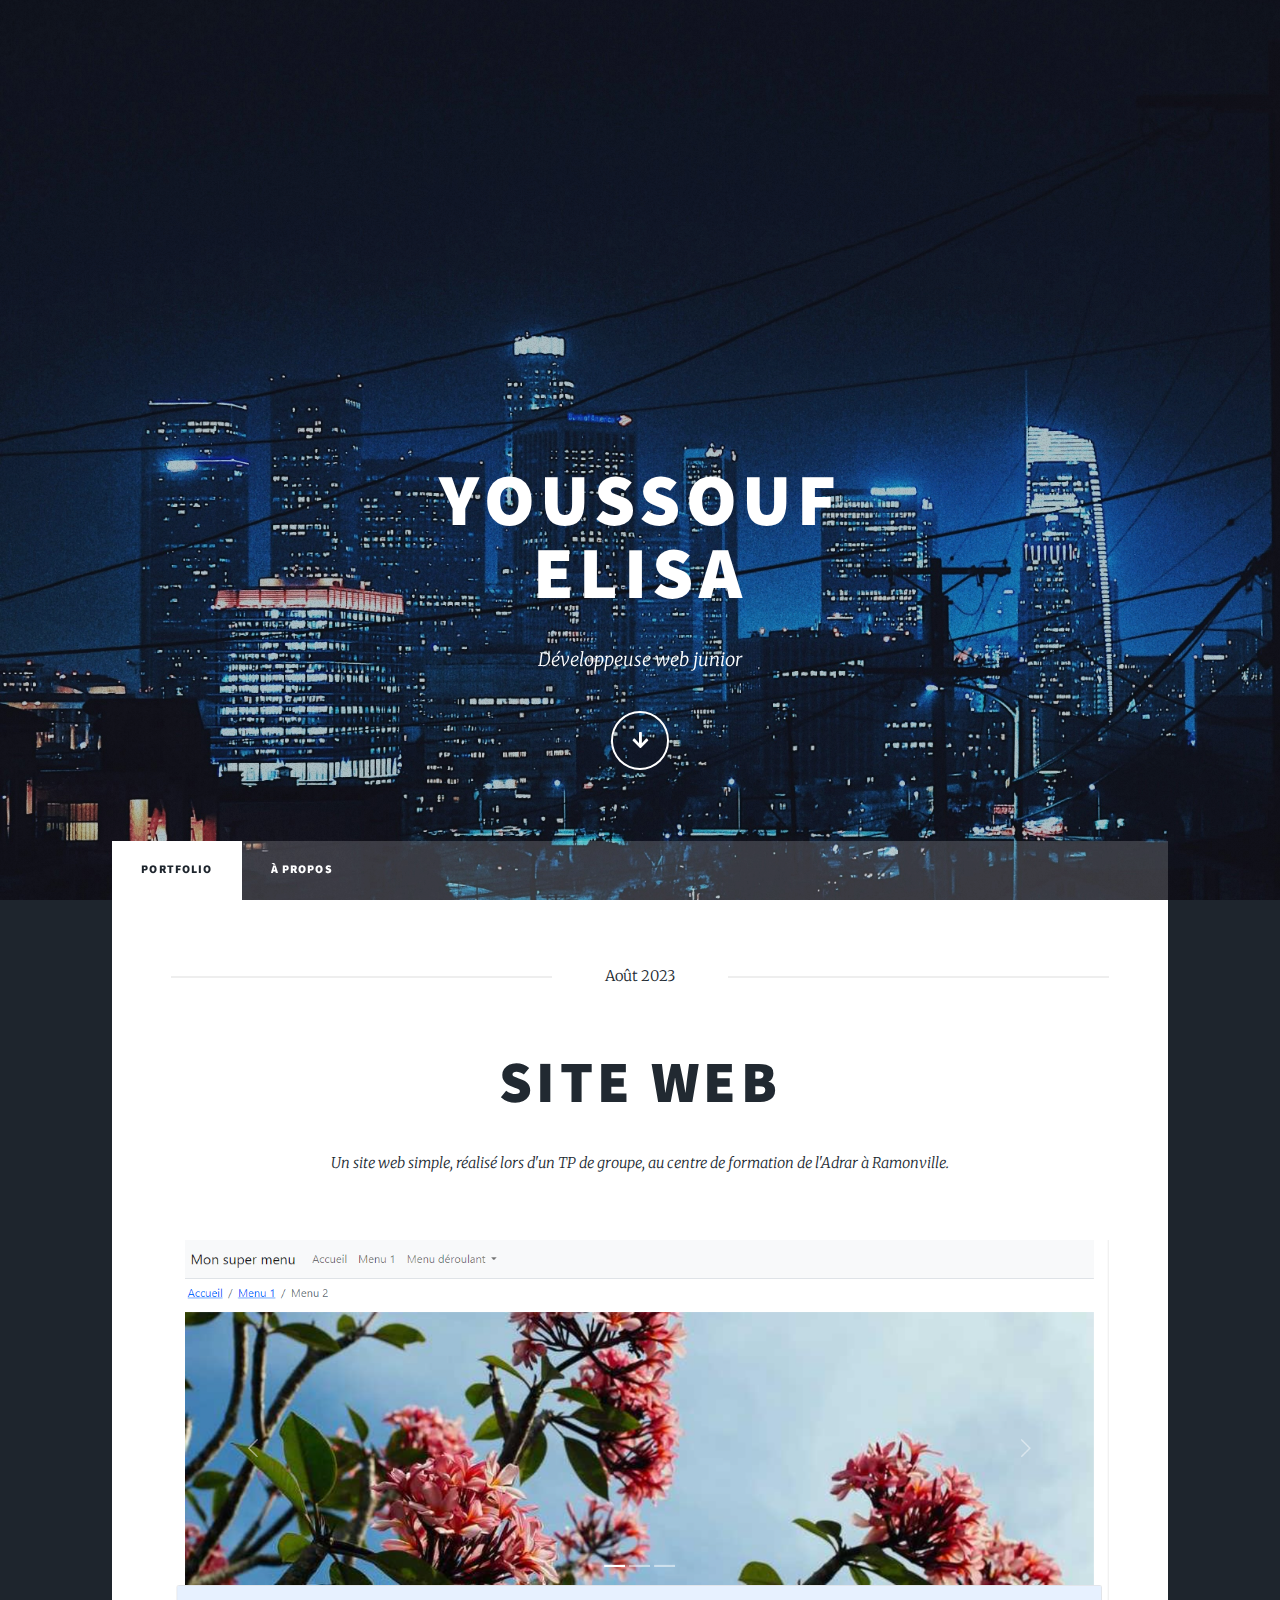
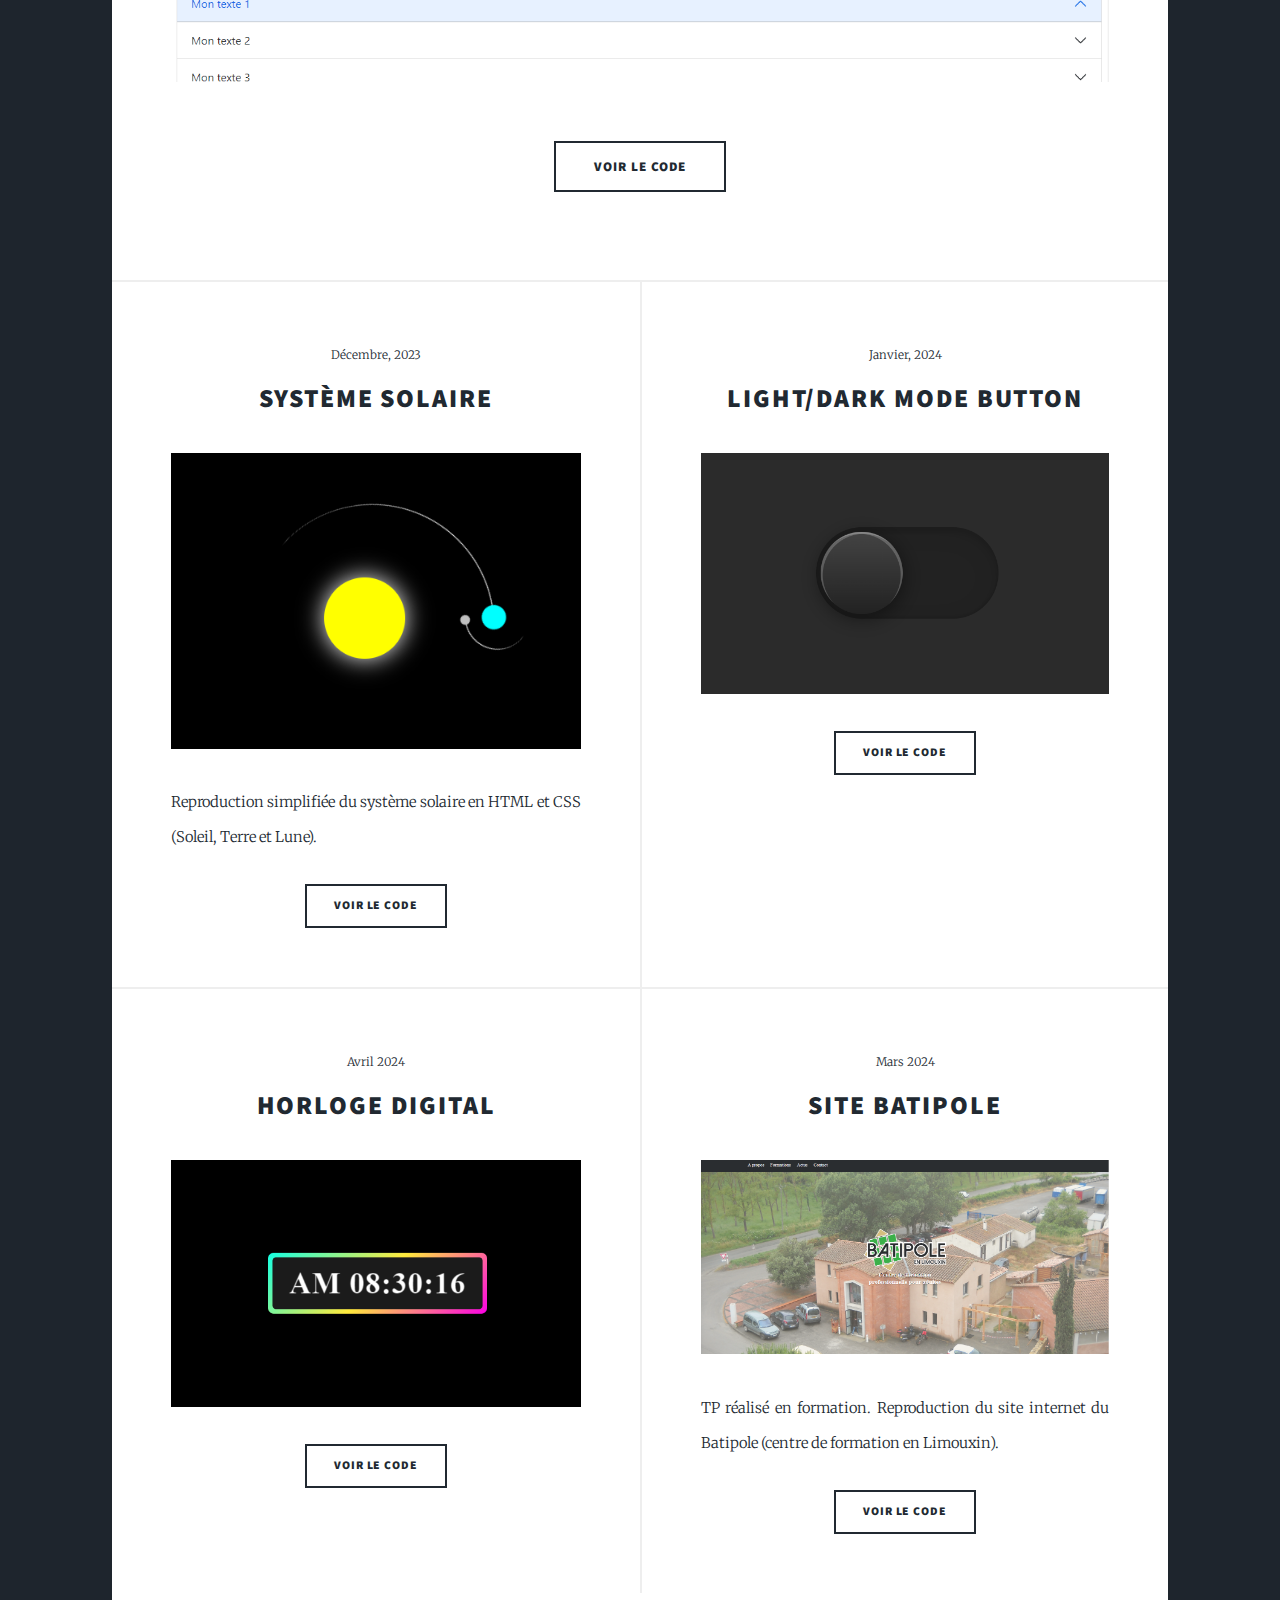
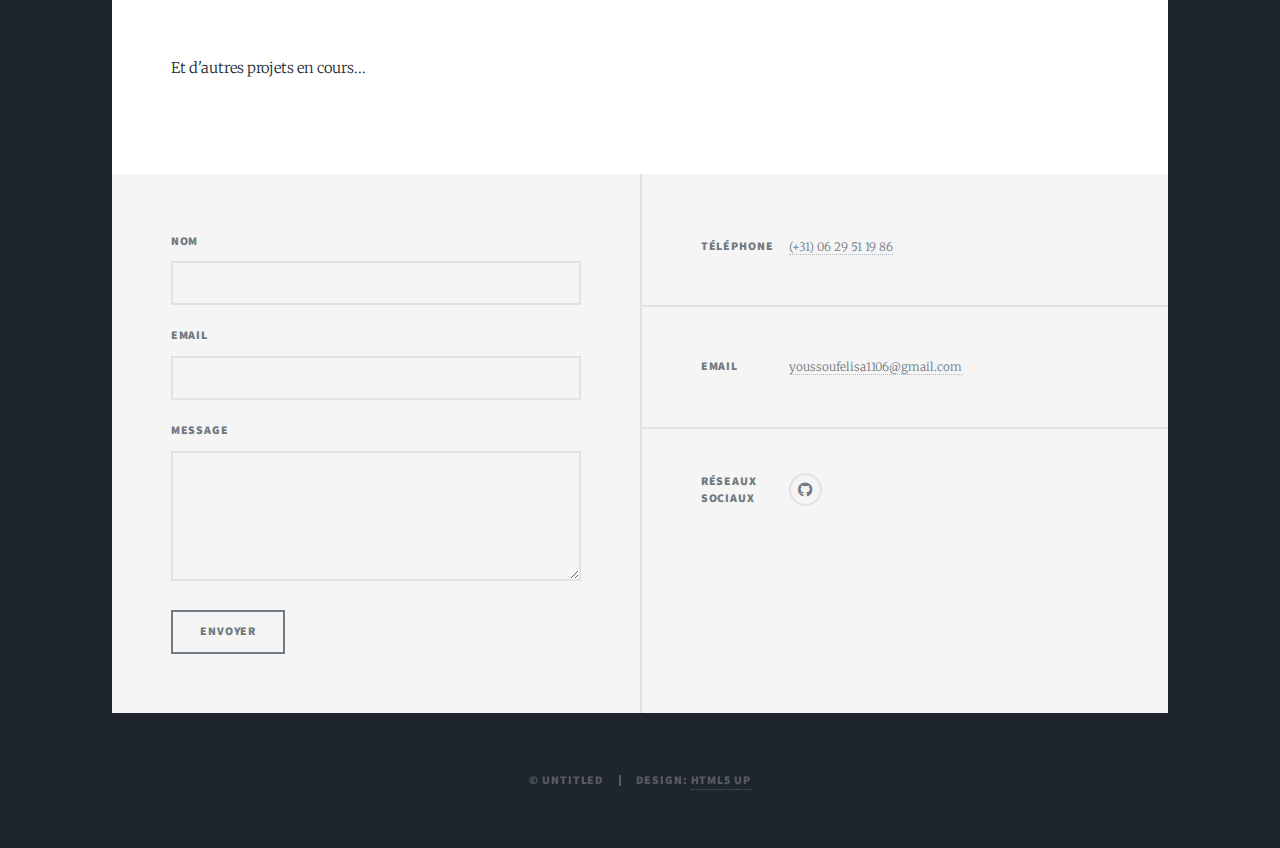
<file: Portfolio/index.html>
<!DOCTYPE HTML>
<!--
	Massively by HTML5 UP
	html5up.net | @ajlkn
	Free for personal and commercial use under the CCA 3.0 license (html5up.net/license)
-->
<html>
	<head>
		<title>Portfolio YE</title>
		<meta charset="utf-8" />
		<meta name="viewport" content="width=device-width, initial-scale=1, user-scalable=no" />
		<link rel="stylesheet" href="assets/css/main.css" />
		<noscript><link rel="stylesheet" href="assets/css/noscript.css" /></noscript>
	</head>
	<body class="is-preload">

		<!-- Wrapper -->
			<div id="wrapper" class="fade-in">

				<!-- Intro -->
					<div id="intro">
						<h1>Youssouf<br/>
						Elisa</h1>
						<p>Développeuse web junior</p>
						<ul class="actions">
							<li><a href="#header" class="button icon solid solo fa-arrow-down scrolly">Continue</a></li>
						</ul>
					</div>

					<header id="header">
					</header>

				<!-- Nav -->
					<nav id="nav">
						<ul class="links">
							<li class="active"><a href="index.html">Portfolio</a></li>
							<li><a href="apropos.html">À propos</a></li>
					</nav>

				<!-- Main -->
					<div id="main">
						<!-- Featured Post -->
							<article class="post featured">
								<header class="major">
									<span class="date">Août 2023</span>
									<h2>Site web</h2>
									<p>Un site web simple, réalisé lors d'un TP de groupe, au centre de formation de l'Adrar à Ramonville.</p>
								</header>
								<a href="project/PROJET-GROUPE/index.html" class="image main" target="_blank"><img src="images/img1.png" alt="" /></a>
								<ul class="actions special">
									<li><a href="https://github.com/YoussoufElisa/Projet-de-groupe-Adrar" class="button large" target="_blank">Voir le code</a></li>
								</ul>
							</article>

						<!-- Posts -->
							<section class="posts">
								<article>
									<header>
										<span class="date">Décembre, 2023</span>
										<h2>Système solaire</h2>
									</header>
									<a href="project/Solar system ( sun, earth and moon)/index.html" class="image fit" target="_blank"><img src="images/img2.png" alt="" /></a>
									<p>Reproduction simplifiée du système solaire en HTML et CSS (Soleil, Terre et Lune).</p>
									<ul class="actions special">
										<li><a href="https://github.com/YoussoufElisa/Solar-system---sun--earth-and-moon-/tree/main/Solar%20system%20(%20sun%2C%20earth%20and%20moon)" class="button" target="_blank">Voir le code</a></li>
									</ul>
								</article>
								<article>
									<header>
										<span class="date">Janvier, 2024</span>
										<h2>Light/dark mode button</h2>
									</header>
									<a href="project/LightDark Mode 1/dark mode switch bouton/index.html" class="image fit" target="_blank"><img src="images/img3.png" alt="" /></a>
									<ul class="actions special">
										<li><a href="https://github.com/YoussoufElisa/LightDark-Mode-1/tree/main/LightDark%20Mode%201/dark%20mode%20switch%20bouton" class="button" target="_blank">Voir le code</a></li>
									</ul>
								</article>
								<article>
									<header>
										<span class="date">Avril 2024</span>
										<h2>Horloge Digital</h2>
									</header>
									<a href="project/Horloge Digital/index.html" class="image fit" target="_blank"><img src="images/img4.png" alt="Image d'une horloge digital"></a>
									<ul class="actions special">
										<li><a href="https://github.com/YoussoufElisa/Horlogue-Digital" class="button" target="_blank">Voir le code</a></li>
									</ul>
								</article>
								<article>
									<header>
										<span class="date">Mars 2024</span>
										<h2>Site batipole</h2>
									</header>
									<a href="project/site_batipole/index.html" class="image fit" target="_blank"><img src="images/img5.png" alt="Image du site internet du batipole"></a>
									<p>TP réalisé en formation. Reproduction du site internet du Batipole (centre de formation en Limouxin).</p>
									<ul class="actions special">
										<li><a href="https://github.com/YoussoufElisa/integration_batipole" class="button" target="_blank">Voir le code</a></li>
									</ul>
								</article>
							<p>Et d'autres projets en cours...</p>
							</section>

					</div>

				<!-- Footer -->
					<footer id="footer">
						<section>
							<form method="post" action="assets/php/traitement.php">
								<div class="fields">
									<div class="field">
										<label for="name">Nom</label>
										<input type="text" name="name" id="name" />
									</div>
									<div class="field">
										<label for="email">Email</label>
										<input type="text" name="email" id="email" />
									</div>
									<div class="field">
										<label for="message">Message</label>
										<textarea name="message" id="message" rows="3"></textarea>
									</div>
								</div>
								<ul class="actions">
									<li><input type="submit" value="Envoyer" /></li>
								</ul>
							</form>
							
						</section>
						<section class="split contact">

							<section>
								<h3>Téléphone</h3>
								<p><a href="#">(+31) 06 29 51 19 86</a></p>
							</section>
							<section>
								<h3>Email</h3>
								<p><a href="mailto:youssoufelisa1106@gmail.com">youssoufelisa1106@gmail.com</a></p>
							</section>
							<section>
								<h3>Réseaux sociaux</h3>
								<ul class="icons alt">
									<!--<li><a href="#" class="icon brands alt fa-linkedin"><span class="label">Linkedin</span></a></li>-->
									<li><a href="https://github.com/YoussoufElisa" class="icon brands alt fa-github" target="_blank" ><span class="label">GitHub</span></a></li>
								</ul>
							</section>
						</section>
					</footer>

				<!-- Copyright -->
					<div id="copyright">
						<ul><li>&copy; Untitled</li><li>Design: <a href="https://html5up.net">HTML5 UP</a></li></ul>
					</div>

			</div>

		<!-- Scripts -->
			<script src="assets/js/jquery.min.js"></script>
			<script src="assets/js/jquery.scrollex.min.js"></script>
			<script src="assets/js/jquery.scrolly.min.js"></script>
			<script src="assets/js/browser.min.js"></script>
			<script src="assets/js/breakpoints.min.js"></script>
			<script src="assets/js/util.js"></script>
			<script src="assets/js/main.js"></script>

	</body>
</html>
</file>
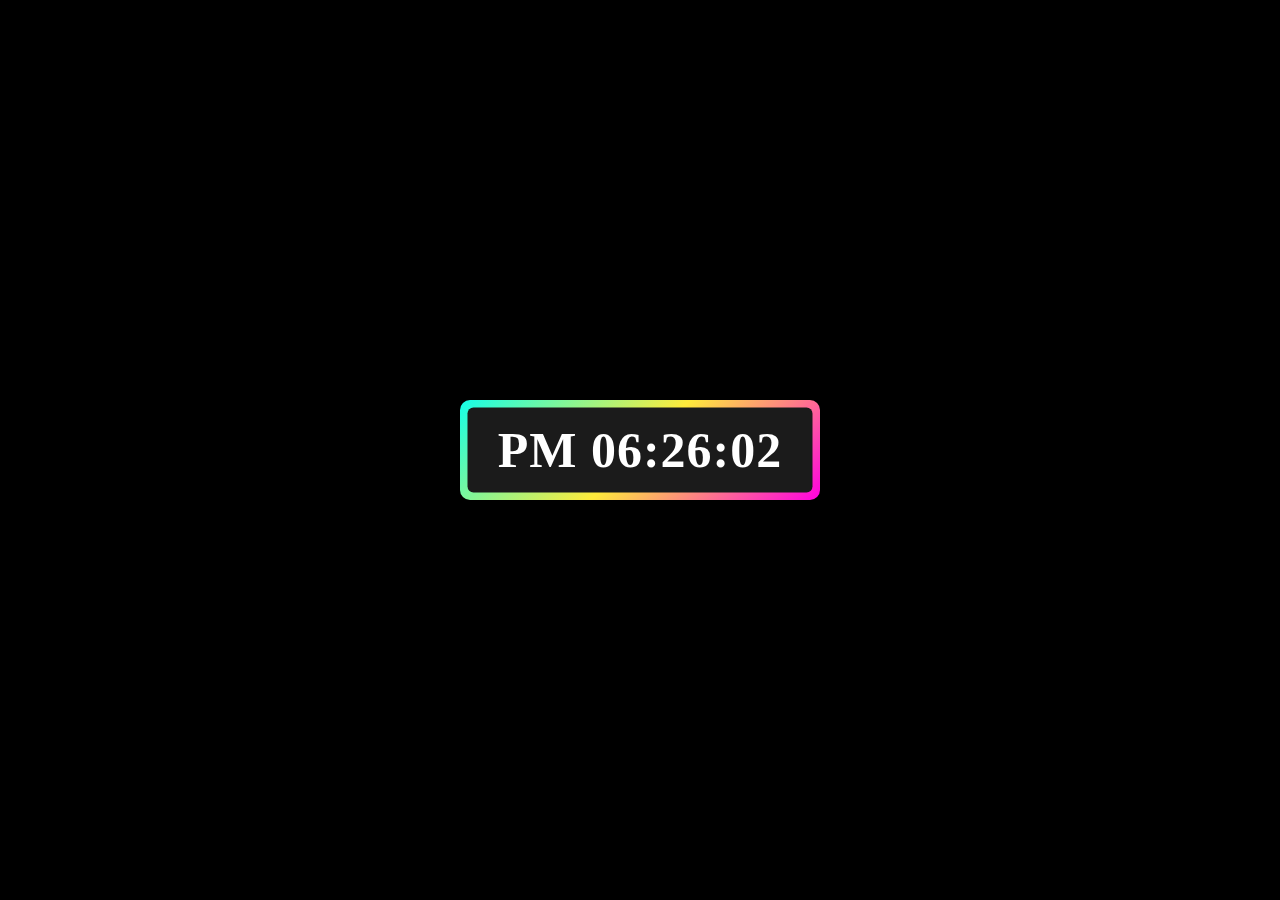
<file: Portfolio/project/Horloge Digital/index.html>
<!DOCTYPE html>
<html lang="en" dir="rtl">
<head>
    <meta charset="UTF-8">
    <meta name="viewport" content="width=device-width, initial-scale=1.0">
    <link rel="stylesheet" href="style.css">
    <title>Horloge digital</title>
</head>
<body>
<!--"envelope"=Conteneur principal de l'horloge.-->
    <div class="wrapper">
<!--Contient l'heure numérique.-->
        <div class="display">
<!--Div qui affiche l'heure.-->
            <div id="time"></div>
        </div>
<!--un conteneur générique en ligne (inline) pour les contenus phrasés-->
        <span></span>
        <span></span>
    </div>
<!--lien vers le fichier JS-->
    <script src="script.js"></script>
</body>
</html>
</file>
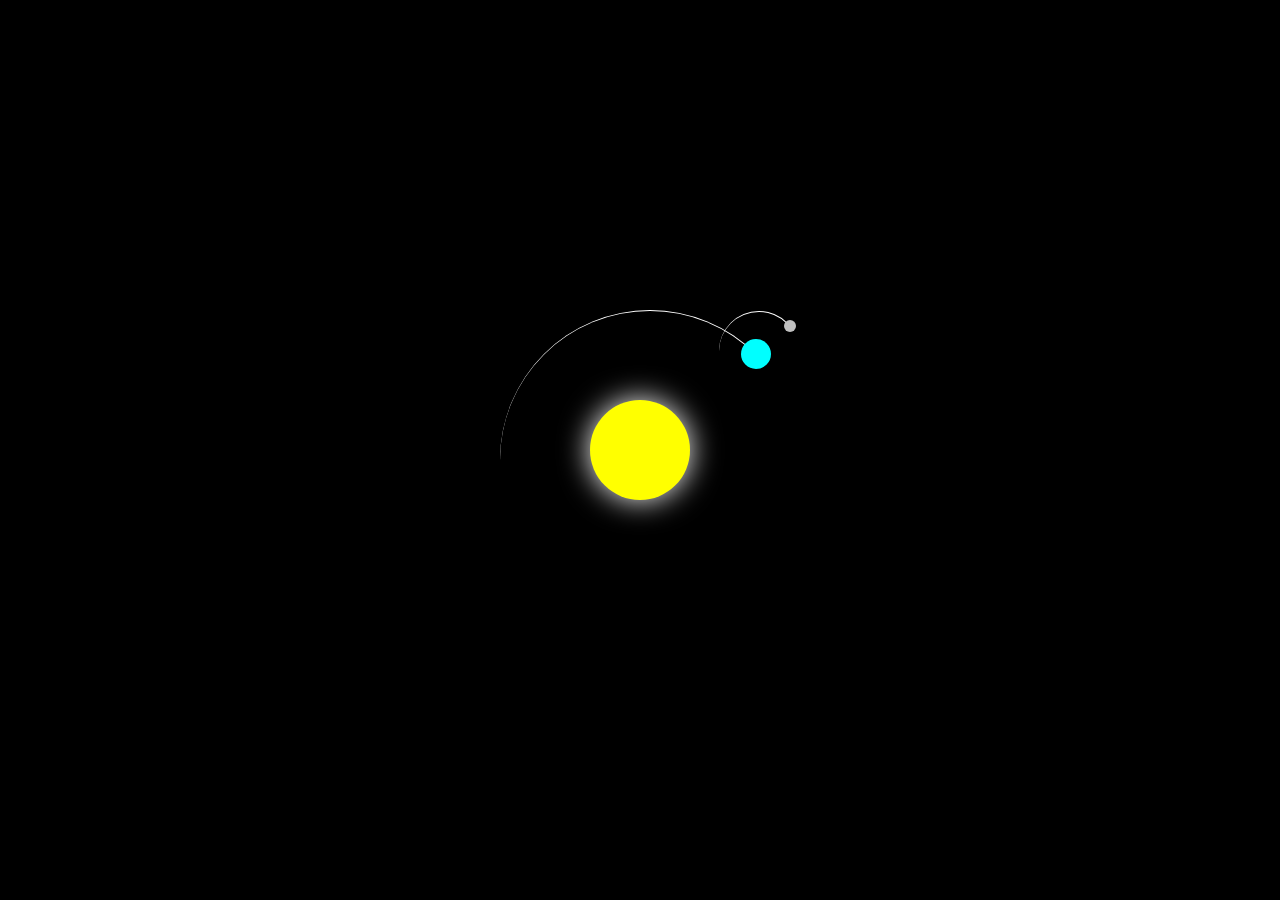
<file: Portfolio/project/Solar system ( sun, earth and moon)/index.html>
<!DOCTYPE html>
<html lang="en">
<head>
    <meta charset="UTF-8">
    <meta name="viewport" content="width=device-width, initial-scale=1.0">
    <title>Solar system</title> 
    <link rel="stylesheet" href="style.css">
</head>
<body> 
    <div class="container"> 
        <div class="sun"></div>
        <div class="earth">
            <div class="moon"></div> 
        </div> 
    </div>
</body> 
</html>
</file>
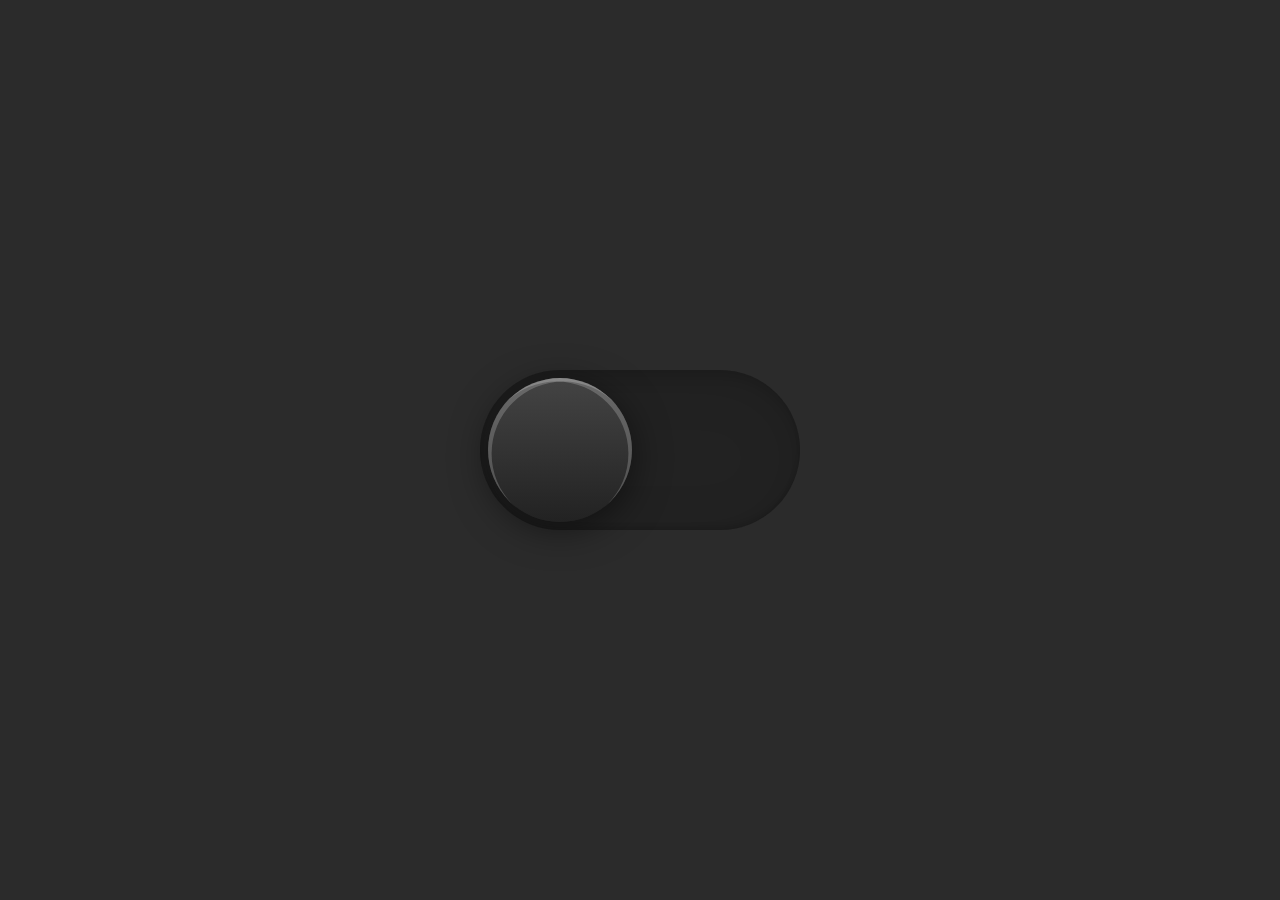
<file: Portfolio/project/LightDark Mode 1/dark mode switch bouton/index.html>
<!DOCTYPE html>
<html lang="en">
<head>
    <meta charset="UTF-8">
    <meta name="viewport" content="width=device-width, initial-scale=1.0">
    <link rel="stylesheet" href="style.css">
    <title>LightDark Mode</title>
</head>
<body>
    <input type="checkbox" class="checkbox">

</body>
</html>
</file>
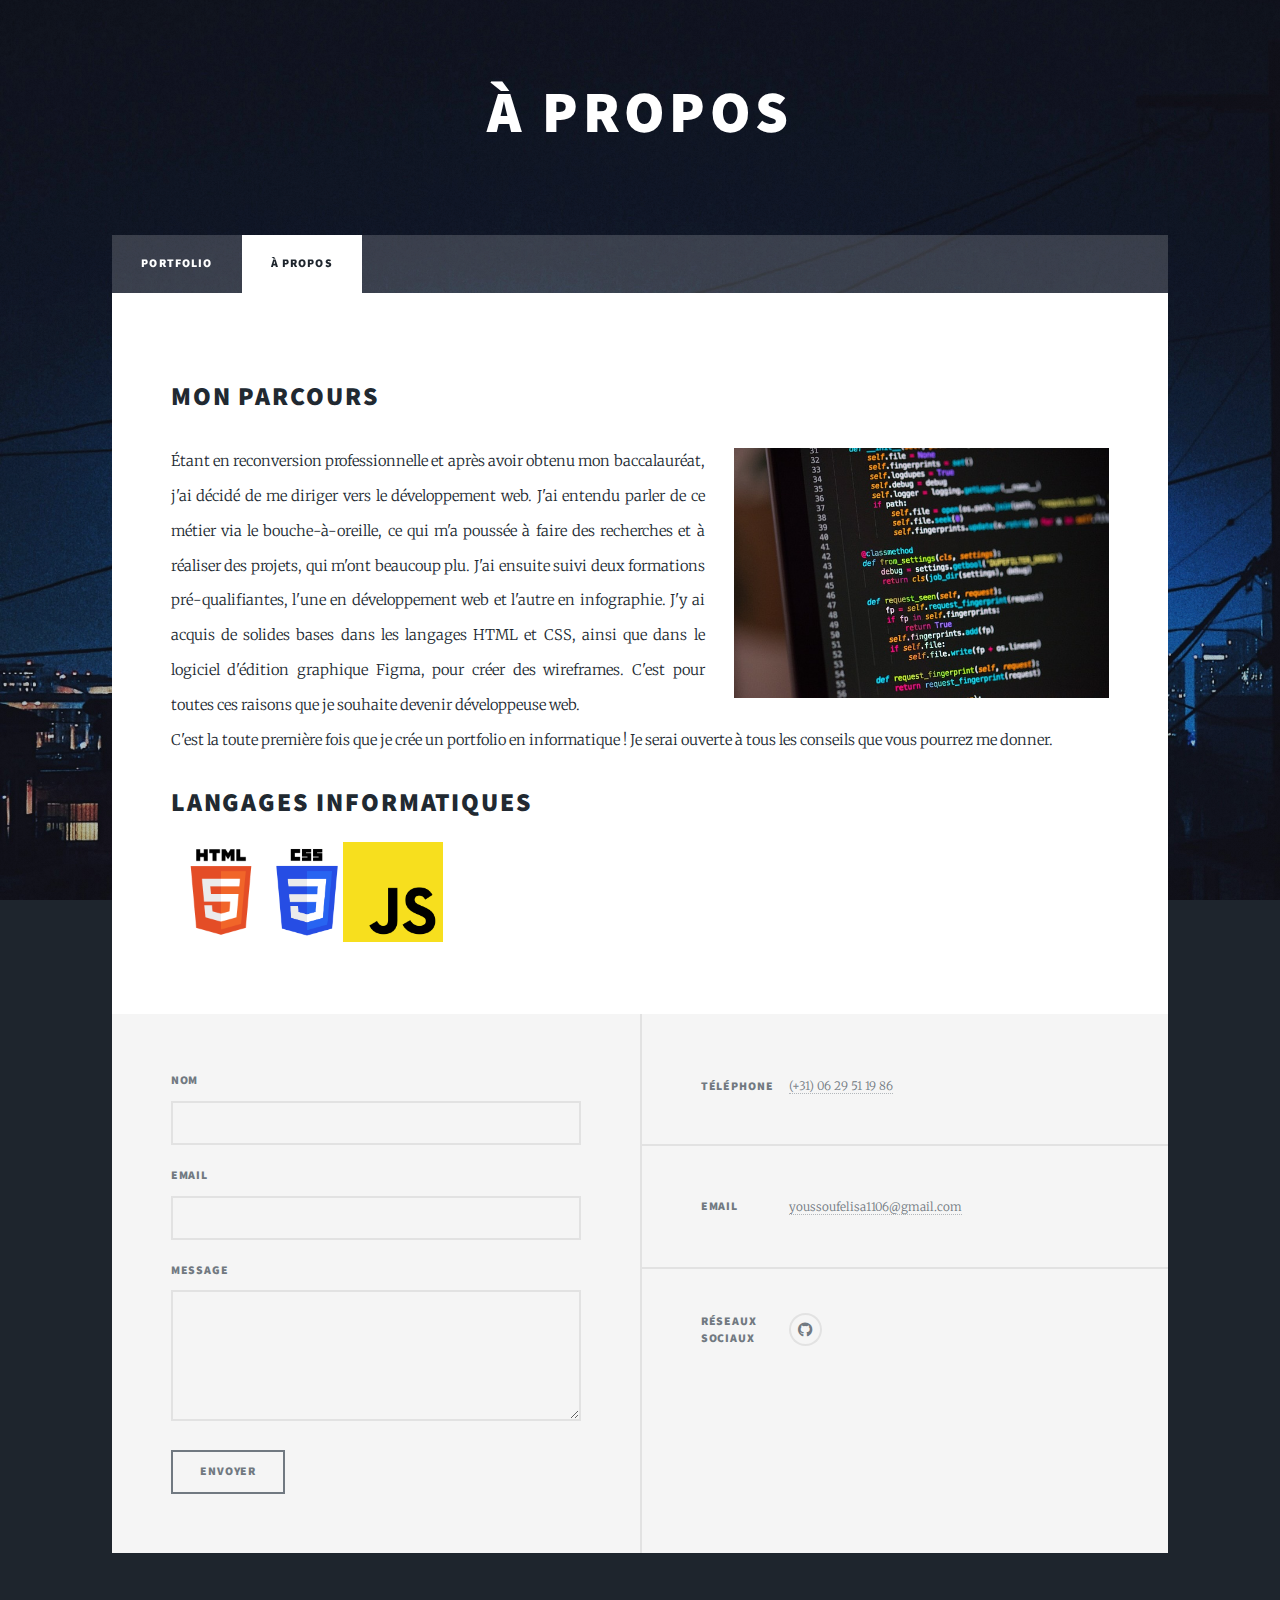
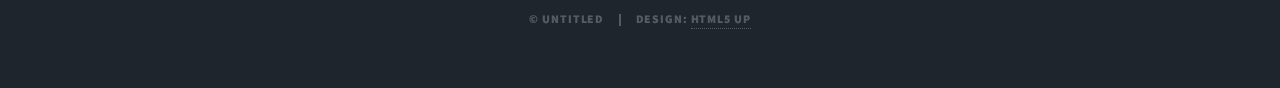
<file: Portfolio/apropos.html>
<!DOCTYPE HTML>
<!--
	Massively by HTML5 UP
	html5up.net | @ajlkn
	Free for personal and commercial use under the CCA 3.0 license (html5up.net/license)
-->
<html>
	<head>
		<title>À propos</title>
		<meta charset="utf-8" />
		<meta name="viewport" content="width=device-width, initial-scale=1, user-scalable=no" />
		<link rel="stylesheet" href="assets/css/main.css" />
		<noscript><link rel="stylesheet" href="assets/css/noscript.css" /></noscript>
	</head>
	<body class="is-preload">
		<!-- Wrapper -->
			<div id="wrapper">
				<!-- Header -->
					<header id="header">
						<h1>À propos</h1>
					</header>

				<!-- Nav -->
					<nav id="nav">
						<ul class="links">
							<li><a href="index.html">Portfolio</a></li>
							<li class="active"><a href="generic.html">À propos</a></li>
						</ul>
					</nav>

				<!-- Main -->
					<div id="main">

						<!-- Post -->
							<section class="post">
								<h2> Mon parcours</h2>
								<p><span class="image right"><img src="images/Imgcodage.jpg" alt="" /></span> <p>Étant en reconversion professionnelle et après avoir obtenu mon baccalauréat, j'ai décidé de me diriger vers le développement web. J'ai entendu parler de ce métier via le bouche-à-oreille, ce qui m'a poussée à faire des recherches et à réaliser des projets, qui m'ont beaucoup plu. J'ai ensuite suivi deux formations pré-qualifiantes, l'une en développement web et l'autre en infographie. J'y ai acquis de solides bases dans les langages HTML et CSS, ainsi que dans le logiciel d'édition graphique Figma, pour créer des wireframes. C'est pour toutes ces raisons que je souhaite devenir développeuse web.
                                                                 <br>C'est la toute première fois que je crée un portfolio en informatique ! Je serai ouverte à tous les conseils que vous pourrez me donner.</p>
								
								<h2>Langages informatiques</h2>
								<div class="language">
									<img src="images/logohtml.png" alt="logo html" class="logohtml">
									<img src="images/logocss.png" alt="logo css" class="logocss">
									<img src="images/logojs.png" alt="logo js" class="logojs">
								</div>
							</section>
					</div>
				<!-- Footer -->
					<footer id="footer">
						<section>
							<form method="post" action="assets/php/traitement.php">
								<div class="fields">
								<div class="field">
									<label for="name">Nom</label>
									<input type="text" name="name" id="name" />
								</div>
								<div class="field">
									<label for="email">Email</label>
									<input type="text" name="email" id="email" />
								</div>
								<div class="field">
									<label for="message">Message</label>
									<textarea name="message" id="message" rows="3"></textarea>
								</div>
								</div>
								<ul class="actions">
								<li><input type="submit" value="Envoyer" /></li>
								</ul>
							</form>
		
						</section>
						<section class="split contact">

							<section>
							<h3>Téléphone</h3>
							<p><a href="#">(+31) 06 29 51 19 86</a></p>
							</section>
							<section>
							<h3>Email</h3>
							<p><a href="mailto:youssoufelisa1106@gmail.com">youssoufelisa1106@gmail.com</a></p>
							</section>
							<section>
								<h3>Réseaux sociaux</h3>
								<ul class="icons alt">
									<li><a href="https://github.com/YoussoufElisa" class="icon brands alt fa-github" target="_blank" ><span class="label">GitHub</span></a></li>
								</ul>
							</section>
						</section>
					</footer>

				<!-- Copyright -->
					<div id="copyright">
						<ul><li>&copy; Untitled</li><li>Design: <a href="https://html5up.net">HTML5 UP</a></li></ul>
					</div>

			</div>

		<!-- Scripts -->
			<script src="assets/js/jquery.min.js"></script>
			<script src="assets/js/jquery.scrollex.min.js"></script>
			<script src="assets/js/jquery.scrolly.min.js"></script>
			<script src="assets/js/browser.min.js"></script>
			<script src="assets/js/breakpoints.min.js"></script>
			<script src="assets/js/util.js"></script>
			<script src="assets/js/main.js"></script>

	</body>
</html>
</file>
<file: Portfolio/project/Horloge Digital/style.css>
*{
    margin: 0;
    padding: 0;
}
html,body{
    display: grid;
    height: 100%;
    place-items: center;
    background: #000;
}
.wrapper{
    height: 100px;
    width: 360px;
    position: relative;
    background: linear-gradient(135deg, #14ffe9, #ffeb3b, #ff00e0);
    border-radius: 10px;
    cursor: default;
    animation: animate 1.5s linear infinite;
}
.wrapper .display,
.wrapper span{
    position: absolute;
    top: 50%;
    left: 50%;
    transform: translate(-50%, -50%);
}
.wrapper .display{
    z-index: 999;
    height: 85px;
    width: 345px;
    background: #1b1b1b;
    border-radius: 6px;
    text-align: center;
}
.display #time{
    line-height: 85px;
    color: #fff;
    font-size: 50px;
    font-weight: 600;
    letter-spacing: 1px;
    background: white;
    -webkit-background-clip: text;
    -webkit-text-fill-color: transparent;
    animation: animate 1.5s linear infinite;    
}
@keyframes animate {
    100%{
        filter: hue-rotate(360deg);
    }
}
.wrapper span{
    height: 100%;
    width: 100%;
    border-radius: inherit;
}
.wrapper span:first-child{
    filter: blur(7px)
}
.wrapper span:last-child{
    filter: blur(20px);
}
</file>
<file: Portfolio/project/Solar system ( sun, earth and moon)/style.css>
body {
    margin: 0;
    height: 100vh;
    display: flex;
    align-items: center;
    justify-content: center;
    background-color: black;
    overflow: hidden;
}

.container {
    font-size: 10px;
    width: 40em;
    height: 40em;
    position: relative;
}
.sun {
    position: absolute;
    top: 15em;
    left: 15em;
    width: 10em;
    height: 10em;
    background-color: yellow;
    border-radius: 50%;
    box-shadow: 0 0 3em white;
}
.earth,.moon{
    /*Les éléments "earth" et "moon" ont une position absolue. 
    Cela signifie qu'ils sont positionnés par rapport à leur premier parent ayant une position relative 
    (dans ce cas, le premier parent avec une position relative est l'élément ayant la classe "container")*/
        position: absolute;
    /*Les éléments ont une bordure en solide.*/
        border-style: solid;
    /*La couleur de la bordure des éléments  est blanche sur le côté gauche,
     transparent sur les autres côtés.*/
        border-color: white transparent transparent transparent;
    /*La largeur de la bordure des éléments "earth" et "moon" est de 0.1 "em" sur le côté gauche,
    0.1 "em" sur le côté droit, 0 "em" sur le côté supérieur et 0 "em" sur le côté inférieur.*/
        border-width: 0.1em 0.1em 0 0;
    /*Les éléments "earth" et "moon" ont un rayon de bord de 50%, ce qui les rend circulaires*/
        border-radius: 50%;
        box-sizing: border-box;
}
.earth {
    /*La distance entre le haut de l'élément "earth" et le haut de son parent est de 5 "em".*/
        top: 6em;
    /*La distance entre le côté gauche de l'élément "earth" et le côté gauche de son parent est de 5 "em".*/
        left: 6em;
    /*La largeur de l'élément "earth" est de 30 "em".*/
        width: 30em;
    /*La hauteur de l'élément "earth" est de 30 "em".*/
        height: 30em;
    /*L'élément "earth" effectue une animation nommée "orbit" qui dure 36,5 secondes.
    Cette animation est une rotation circulaire. Le mode d'animation est "linear",
    ce qui signifie que l'animation se déroule de manière uniforme. 
    Le délai avant la répétition de l'animation est de 0 secondes.*/
        animation: orbit 30s linear infinite;   
}
.moon {
    /*La distance entre le haut de l'élément "moon" et le haut de son parent est de 0.*/
        top: 0;
    /*La distance entre le côté droit de l'élément "moon" et le côté droit de son parent est de 0.*/
        right: 0;
    /*La largeur de l'élément "moon" est de 8 "em"*/
        width: 8em;
    /*La hauteur de l'élément "moon" est de 8 "em"*/
        height: 8em;
    /*L'élément "moon" effectue une animation nommée "orbit" qui dure 2,7 secondes.
    Cette animation est une rotation circulaire.
    Le mode d'animation est "linear", ce qui signifie que l'animation se déroule de manière uniforme.
    Le délai avant la répétition de l'animation est de 0 secondes.*/
        animation: orbit 2.7s linear infinite;
}
.earth::before, .moon::before {
/*Le pseudo-élément est rendu sur la page en ajoutant du contenu à l'intérieur de l'élément. 
Cependant, en utilisant "content: '';", on indique qu'il n'y a pas de contenu à ajouter.*/
content: '';
/*Le pseudo-élément est positionné de manière absolue par rapport à son élément parent,
ce qui signifie qu'il peut être positionné à un emplacement spécifique par rapport à cet élément parent.*/
    position: absolute;
/*Cette propriété est utilisée pour arrondir les bords du pseudo-élément, donnant ainsi l'apparence d'un disque.*/
    border-radius: 50%;    
}
.earth::before {
    top: 2.8em;
    right: 2.8em;
    width: 3em;
    height: 3em;
    background-color: aqua;    
}
.moon::before {
    top: 0.8em;
    right: 0.2em;
    width: 1.2em;
    height: 1.2em;
    background-color: silver;
}
/*La règle @keyframes "orbit" est utilisée pour définir des animations de rotation pour un élément.*/
@keyframes orbit {
    to {
        transform: rotate(360deg);
    }
}
</file>
<file: Portfolio/project/LightDark Mode 1/dark mode switch bouton/style.css>
* {
    margin: 0;
    padding: 0;
    box-sizing: border-box;
}
body{
    display: grid;
    height: 100VH;
    place-items: center;
    background-color: #2b2b2b;
}
.checkbox {
    height: 160px;
    width: 320px;
    background: #222;
    appearance: none;
    border-radius: 160px;
    box-shadow: inset 0 8px 60px rgba(0, 0, 0, 0.1),
    inset 0 8px 8px rgba(0, 0, 0, 0.1),
    inset 0 -4px 4px rgba(0, 0, 0, 0.1);
    position: relative;
    outline: none;
    cursor: pointer;
    transition: 0,5s;
}
.checkbox::before{
    height: 160px;
    width: 160px;
    position: absolute;
    top: 0;
    left: 0;
    content: "";
    background: linear-gradient(to bottom,#444,#222);
    border-radius: 160px;
    transform: scale(0.9);
    transition: 0.5;
    box-shadow: 0 8px 40px rgba(0,0,0,0.5),
    inset 4px 4px rgba(255,255,255,0.2),
    inset -4px 4px rgba(255,255,255,0.2);
}
.checkbox:checked{
    background: #fff;
    box-shadow: inset 0 2px 60px rgba(0,0,0,0.1),
                inset 0 2px 8px rgba(0,0,0,0.1),
                inset 0 2px 8px rgba(0,0,0,0.05);
}
.checkbox:checked::before{
    left: 160px ;
    box-shadow: inset 0 8px 20px rgba(0, 0, 0, 0.1),
    inset 4px 4px rgba(255, 255, 255, 1),
    inset -4px 4px rgba(255, 255, 255, 1);
    background: linear-gradient(to bottom,#eaeaea,#f9f9f9);
}
.checkbox::after{
    content: "";
    position: absolute;
    height: 100vh;
    width: 213VH;
    background: #2b2b2b;
    top: 80px;
    left: 160px;
    z-index: -1;
    transform: translate(-50%,-50%);
    transition: 0.5s;
}
.checkbox:checked::after{
    background-color: #f8f8f8;
    
}
</file>
<file: Portfolio/assets/css/main.css>
@import url(fontawesome-all.min.css);
@import url("https://fonts.googleapis.com/css?family=Merriweather:300,700,300italic,700italic|Source+Sans+Pro:900");

/*
	Massively by HTML5 UP
	html5up.net | @ajlkn
	Free for personal and commercial use under the CCA 3.0 license (html5up.net/license)
*/

html, body, div, span, applet, object,
iframe, h1, h2, h3, h4, h5, h6, p, blockquote,
pre, a, abbr, acronym, address, big, cite,
code, del, dfn, em, img, ins, kbd, q, s, samp,
small, strike, strong, sub, sup, tt, var, b,
u, i, center, dl, dt, dd, ol, ul, li, fieldset,
form, label, legend, table, caption, tbody,
tfoot, thead, tr, th, td, article, aside,
canvas, details, embed, figure, figcaption,
footer, header, hgroup, menu, nav, output, ruby,
section, summary, time, mark, audio, video {
	margin: 0;
	padding: 0;
	border: 0;
	font-size: 100%;
	font: inherit;
	vertical-align: baseline;}

article, aside, details, figcaption, figure,
footer, header, hgroup, menu, nav, section {
	display: block;}

body {
	line-height: 1;
}

ol, ul {
	list-style: none;
}

blockquote, q {
	quotes: none;
}

	blockquote:before, blockquote:after, q:before, q:after {
		content: '';
		content: none;
	}

table {
	border-collapse: collapse;
	border-spacing: 0;
}

body {
	-webkit-text-size-adjust: none;
}

mark {
	background-color: transparent;
	color: inherit;
}

input::-moz-focus-inner {
	border: 0;
	padding: 0;
}

input, select, textarea {
	-moz-appearance: none;
	-webkit-appearance: none;
	-ms-appearance: none;
	appearance: none;
}

/* Basic */

	@-ms-viewport {
		width: device-width;
	}

	body {
		-ms-overflow-style: scrollbar;
	}

	@media screen and (max-width: 480px) {

		html, body {
			min-width: 320px;
		}

	}

	html {
		box-sizing: border-box;
	}

	*, *:before, *:after {
		box-sizing: inherit;
	}

	body {
		background-color: #1e252d;
	}

		body.is-preload *, body.is-preload *:before, body.is-preload *:after {
			-moz-animation: none !important;
			-webkit-animation: none !important;
			-ms-animation: none !important;
			animation: none !important;
			-moz-transition: none !important;
			-webkit-transition: none !important;
			-ms-transition: none !important;
			transition: none !important;
		}

/* Type */

	html {
		font-size: 16pt;
	}

		@media screen and (max-width: 1680px) {

			html {
				font-size: 12pt;
			}

		}

		@media screen and (max-width: 1280px) {

			html {
				font-size: 11pt;
			}

		}

		@media screen and (max-width: 360px) {

			html {
				font-size: 10pt;
			}

		}

	body {
		color: #212931;
	}

	body, input, select, textarea {
		font-family: "Merriweather", Georgia, serif;
		font-weight: 300;
		font-size: 1rem;
		line-height: 2.375;
	}

	a {
		-moz-transition: color 0.2s ease-in-out, background-color 0.2s ease-in-out, border-color 0.2s ease-in-out, box-shadow 0.2s ease-in-out;
		-webkit-transition: color 0.2s ease-in-out, background-color 0.2s ease-in-out, border-color 0.2s ease-in-out, box-shadow 0.2s ease-in-out;
		-ms-transition: color 0.2s ease-in-out, background-color 0.2s ease-in-out, border-color 0.2s ease-in-out, box-shadow 0.2s ease-in-out;
		transition: color 0.2s ease-in-out, background-color 0.2s ease-in-out, border-color 0.2s ease-in-out, box-shadow 0.2s ease-in-out;
		border-bottom: dotted 1px;
		text-decoration: none;
	}

		a:hover {
			border-bottom-color: transparent;
		}

	strong, b {
		font-weight: 600;
	}

	em, i {
		font-style: italic;
	}

	p {
		text-align: justify;
		margin: 0 0 2rem 0;
	}

	h1, h2, h3, h4, h5, h6 {
		font-family: "Source Sans Pro", Helvetica, sans-serif;
		font-weight: 900;
		line-height: 1.5;
		letter-spacing: 0.075em;
		text-transform: uppercase;
		margin: 0 0 1rem 0;
	}

		h1 a, h2 a, h3 a, h4 a, h5 a, h6 a {
			border-bottom: 0;
			color: inherit;
			text-decoration: none;
		}

	h1 {
		font-size: 4rem;
		line-height: 1.1;
		margin: 0 0 2rem 0;
	}

	h2 {
		font-size: 1.75rem;
		line-height: 1.3;
		margin: 0 0 1.5rem 0;
	}

	h3 {
		font-size: 1.25rem;
		margin: 0 0 1.5rem 0;
	}

	h4 {
		font-size: 1rem;
	}

	h5 {
		font-size: 0.9rem;
	}

	h6 {
		font-size: 0.8rem;
	}

	sub {
		font-size: 0.8rem;
		position: relative;
		top: 0.5rem;
	}

	sup {
		font-size: 0.8rem;
		position: relative;
		top: -0.5rem;
	}

	blockquote {
		border-left: solid 4px;
		font-style: italic;
		margin: 0 0 2rem 0;
		padding: 0.5rem 0 0.5rem 2rem;
	}

	code {
		border: solid 2px;
		font-family: "Courier New", monospace;
		font-size: 0.9rem;
		margin: 0 0.25rem;
		padding: 0.25rem 0.65rem;
	}

	pre {
		-webkit-overflow-scrolling: touch;
		font-family: "Courier New", monospace;
		font-size: 0.9rem;
		margin: 0 0 2rem 0;
	}

		pre code {
			display: block;
			line-height: 1.75;
			padding: 1rem 1.5rem;
			overflow-x: auto;
		}

	hr {
		border: 0;
		border-bottom: solid 2px;
		margin: 3rem 0;
	}

		hr.major {
			margin: 5rem 0;
		}

	.align-left {
		text-align: left;
	}

	.align-center {
		text-align: center;
	}

	.align-right {
		text-align: right;
	}

	input, select, textarea {
		color: #212931;
	}

	a {
		color: #212931;
		border-bottom-color: rgba(33, 41, 49, 0.5);
	}

		a:hover {
			border-bottom-color: transparent;
			color: #18bfef !important;
		}

	strong, b {
		color: #212931;
	}

	h1, h2, h3, h4, h5, h6 {
		color: #212931;
	}

	blockquote {
		border-left-color: #eeeeee;
	}

	code {
		background: rgba(220, 220, 220, 0.25);
		border-color: #eeeeee;
	}

	hr {
		border-bottom-color: #eeeeee;
	}

/* Row */

	.row {
		display: flex;
		flex-wrap: wrap;
		box-sizing: border-box;
		align-items: stretch;
	}

		.row > * {
			box-sizing: border-box;
		}

		.row.gtr-uniform > * > :last-child {
			margin-bottom: 0;
		}

		.row.aln-left {
			justify-content: flex-start;
		}

		.row.aln-center {
			justify-content: center;
		}

		.row.aln-right {
			justify-content: flex-end;
		}

		.row.aln-top {
			align-items: flex-start;
		}

		.row.aln-middle {
			align-items: center;
		}

		.row.aln-bottom {
			align-items: flex-end;
		}

		.row > .imp {
			order: -1;
		}

		.row > .col-1 {
			width: 8.33333%;
		}

		.row > .off-1 {
			margin-left: 8.33333%;
		}

		.row > .col-2 {
			width: 16.66667%;
		}

		.row > .off-2 {
			margin-left: 16.66667%;
		}

		.row > .col-3 {
			width: 25%;
		}

		.row > .off-3 {
			margin-left: 25%;
		}

		.row > .col-4 {
			width: 33.33333%;
		}

		.row > .off-4 {
			margin-left: 33.33333%;
		}

		.row > .col-5 {
			width: 41.66667%;
		}

		.row > .off-5 {
			margin-left: 41.66667%;
		}

		.row > .col-6 {
			width: 50%;
		}

		.row > .off-6 {
			margin-left: 50%;
		}

		.row > .col-7 {
			width: 58.33333%;
		}

		.row > .off-7 {
			margin-left: 58.33333%;
		}

		.row > .col-8 {
			width: 66.66667%;
		}

		.row > .off-8 {
			margin-left: 66.66667%;
		}

		.row > .col-9 {
			width: 75%;
		}

		.row > .off-9 {
			margin-left: 75%;
		}

		.row > .col-10 {
			width: 83.33333%;
		}

		.row > .off-10 {
			margin-left: 83.33333%;
		}

		.row > .col-11 {
			width: 91.66667%;
		}

		.row > .off-11 {
			margin-left: 91.66667%;
		}

		.row > .col-12 {
			width: 100%;
		}

		.row > .off-12 {
			margin-left: 100%;
		}

		.row.gtr-0 {
			margin-top: 0;
			margin-left: 0rem;
		}

			.row.gtr-0 > * {
				padding: 0 0 0 0rem;
			}

			.row.gtr-0.gtr-uniform {
				margin-top: 0rem;
			}

				.row.gtr-0.gtr-uniform > * {
					padding-top: 0rem;
				}

		.row.gtr-25 {
			margin-top: 0;
			margin-left: -0.375rem;
		}

			.row.gtr-25 > * {
				padding: 0 0 0 0.375rem;
			}

			.row.gtr-25.gtr-uniform {
				margin-top: -0.375rem;
			}

				.row.gtr-25.gtr-uniform > * {
					padding-top: 0.375rem;
				}

		.row.gtr-50 {
			margin-top: 0;
			margin-left: -0.75rem;
		}

			.row.gtr-50 > * {
				padding: 0 0 0 0.75rem;
			}

			.row.gtr-50.gtr-uniform {
				margin-top: -0.75rem;
			}

				.row.gtr-50.gtr-uniform > * {
					padding-top: 0.75rem;
				}

		.row {
			margin-top: 0;
			margin-left: -1.5rem;
		}

			.row > * {
				padding: 0 0 0 1.5rem;
			}

			.row.gtr-uniform {
				margin-top: -1.5rem;
			}

				.row.gtr-uniform > * {
					padding-top: 1.5rem;
				}

		.row.gtr-150 {
			margin-top: 0;
			margin-left: -2.25rem;
		}

			.row.gtr-150 > * {
				padding: 0 0 0 2.25rem;
			}

			.row.gtr-150.gtr-uniform {
				margin-top: -2.25rem;
			}

				.row.gtr-150.gtr-uniform > * {
					padding-top: 2.25rem;
				}

		.row.gtr-200 {
			margin-top: 0;
			margin-left: -3rem;
		}

			.row.gtr-200 > * {
				padding: 0 0 0 3rem;
			}

			.row.gtr-200.gtr-uniform {
				margin-top: -3rem;
			}

				.row.gtr-200.gtr-uniform > * {
					padding-top: 3rem;
				}

		@media screen and (max-width: 1680px) {

			.row {
				display: flex;
				flex-wrap: wrap;
				box-sizing: border-box;
				align-items: stretch;
			}

				.row > * {
					box-sizing: border-box;
				}

				.row.gtr-uniform > * > :last-child {
					margin-bottom: 0;
				}

				.row.aln-left {
					justify-content: flex-start;
				}

				.row.aln-center {
					justify-content: center;
				}

				.row.aln-right {
					justify-content: flex-end;
				}

				.row.aln-top {
					align-items: flex-start;
				}

				.row.aln-middle {
					align-items: center;
				}

				.row.aln-bottom {
					align-items: flex-end;
				}

				.row > .imp-xlarge {
					order: -1;
				}

				.row > .col-1-xlarge {
					width: 8.33333%;
				}

				.row > .off-1-xlarge {
					margin-left: 8.33333%;
				}

				.row > .col-2-xlarge {
					width: 16.66667%;
				}

				.row > .off-2-xlarge {
					margin-left: 16.66667%;
				}

				.row > .col-3-xlarge {
					width: 25%;
				}

				.row > .off-3-xlarge {
					margin-left: 25%;
				}

				.row > .col-4-xlarge {
					width: 33.33333%;
				}

				.row > .off-4-xlarge {
					margin-left: 33.33333%;
				}

				.row > .col-5-xlarge {
					width: 41.66667%;
				}

				.row > .off-5-xlarge {
					margin-left: 41.66667%;
				}

				.row > .col-6-xlarge {
					width: 50%;
				}

				.row > .off-6-xlarge {
					margin-left: 50%;
				}

				.row > .col-7-xlarge {
					width: 58.33333%;
				}

				.row > .off-7-xlarge {
					margin-left: 58.33333%;
				}

				.row > .col-8-xlarge {
					width: 66.66667%;
				}

				.row > .off-8-xlarge {
					margin-left: 66.66667%;
				}

				.row > .col-9-xlarge {
					width: 75%;
				}

				.row > .off-9-xlarge {
					margin-left: 75%;
				}

				.row > .col-10-xlarge {
					width: 83.33333%;
				}

				.row > .off-10-xlarge {
					margin-left: 83.33333%;
				}

				.row > .col-11-xlarge {
					width: 91.66667%;
				}

				.row > .off-11-xlarge {
					margin-left: 91.66667%;
				}

				.row > .col-12-xlarge {
					width: 100%;
				}

				.row > .off-12-xlarge {
					margin-left: 100%;
				}

				.row.gtr-0 {
					margin-top: 0;
					margin-left: 0rem;
				}

					.row.gtr-0 > * {
						padding: 0 0 0 0rem;
					}

					.row.gtr-0.gtr-uniform {
						margin-top: 0rem;
					}

						.row.gtr-0.gtr-uniform > * {
							padding-top: 0rem;
						}

				.row.gtr-25 {
					margin-top: 0;
					margin-left: -0.375rem;
				}

					.row.gtr-25 > * {
						padding: 0 0 0 0.375rem;
					}

					.row.gtr-25.gtr-uniform {
						margin-top: -0.375rem;
					}

						.row.gtr-25.gtr-uniform > * {
							padding-top: 0.375rem;
						}

				.row.gtr-50 {
					margin-top: 0;
					margin-left: -0.75rem;
				}

					.row.gtr-50 > * {
						padding: 0 0 0 0.75rem;
					}

					.row.gtr-50.gtr-uniform {
						margin-top: -0.75rem;
					}

						.row.gtr-50.gtr-uniform > * {
							padding-top: 0.75rem;
						}

				.row {
					margin-top: 0;
					margin-left: -1.5rem;
				}

					.row > * {
						padding: 0 0 0 1.5rem;
					}

					.row.gtr-uniform {
						margin-top: -1.5rem;
					}

						.row.gtr-uniform > * {
							padding-top: 1.5rem;
						}

				.row.gtr-150 {
					margin-top: 0;
					margin-left: -2.25rem;
				}

					.row.gtr-150 > * {
						padding: 0 0 0 2.25rem;
					}

					.row.gtr-150.gtr-uniform {
						margin-top: -2.25rem;
					}

						.row.gtr-150.gtr-uniform > * {
							padding-top: 2.25rem;
						}

				.row.gtr-200 {
					margin-top: 0;
					margin-left: -3rem;
				}

					.row.gtr-200 > * {
						padding: 0 0 0 3rem;
					}

					.row.gtr-200.gtr-uniform {
						margin-top: -3rem;
					}

						.row.gtr-200.gtr-uniform > * {
							padding-top: 3rem;
						}

		}

		@media screen and (max-width: 1280px) {

			.row {
				display: flex;
				flex-wrap: wrap;
				box-sizing: border-box;
				align-items: stretch;
			}

				.row > * {
					box-sizing: border-box;
				}

				.row.gtr-uniform > * > :last-child {
					margin-bottom: 0;
				}

				.row.aln-left {
					justify-content: flex-start;
				}

				.row.aln-center {
					justify-content: center;
				}

				.row.aln-right {
					justify-content: flex-end;
				}

				.row.aln-top {
					align-items: flex-start;
				}

				.row.aln-middle {
					align-items: center;
				}

				.row.aln-bottom {
					align-items: flex-end;
				}

				.row > .imp-large {
					order: -1;
				}

				.row > .col-1-large {
					width: 8.33333%;
				}

				.row > .off-1-large {
					margin-left: 8.33333%;
				}

				.row > .col-2-large {
					width: 16.66667%;
				}

				.row > .off-2-large {
					margin-left: 16.66667%;
				}

				.row > .col-3-large {
					width: 25%;
				}

				.row > .off-3-large {
					margin-left: 25%;
				}

				.row > .col-4-large {
					width: 33.33333%;
				}

				.row > .off-4-large {
					margin-left: 33.33333%;
				}

				.row > .col-5-large {
					width: 41.66667%;
				}

				.row > .off-5-large {
					margin-left: 41.66667%;
				}

				.row > .col-6-large {
					width: 50%;
				}

				.row > .off-6-large {
					margin-left: 50%;
				}

				.row > .col-7-large {
					width: 58.33333%;
				}

				.row > .off-7-large {
					margin-left: 58.33333%;
				}

				.row > .col-8-large {
					width: 66.66667%;
				}

				.row > .off-8-large {
					margin-left: 66.66667%;
				}

				.row > .col-9-large {
					width: 75%;
				}

				.row > .off-9-large {
					margin-left: 75%;
				}

				.row > .col-10-large {
					width: 83.33333%;
				}

				.row > .off-10-large {
					margin-left: 83.33333%;
				}

				.row > .col-11-large {
					width: 91.66667%;
				}

				.row > .off-11-large {
					margin-left: 91.66667%;
				}

				.row > .col-12-large {
					width: 100%;
				}

				.row > .off-12-large {
					margin-left: 100%;
				}

				.row.gtr-0 {
					margin-top: 0;
					margin-left: 0rem;
				}

					.row.gtr-0 > * {
						padding: 0 0 0 0rem;
					}

					.row.gtr-0.gtr-uniform {
						margin-top: 0rem;
					}

						.row.gtr-0.gtr-uniform > * {
							padding-top: 0rem;
						}

				.row.gtr-25 {
					margin-top: 0;
					margin-left: -0.375rem;
				}

					.row.gtr-25 > * {
						padding: 0 0 0 0.375rem;
					}

					.row.gtr-25.gtr-uniform {
						margin-top: -0.375rem;
					}

						.row.gtr-25.gtr-uniform > * {
							padding-top: 0.375rem;
						}

				.row.gtr-50 {
					margin-top: 0;
					margin-left: -0.75rem;
				}

					.row.gtr-50 > * {
						padding: 0 0 0 0.75rem;
					}

					.row.gtr-50.gtr-uniform {
						margin-top: -0.75rem;
					}

						.row.gtr-50.gtr-uniform > * {
							padding-top: 0.75rem;
						}

				.row {
					margin-top: 0;
					margin-left: -1.5rem;
				}

					.row > * {
						padding: 0 0 0 1.5rem;
					}

					.row.gtr-uniform {
						margin-top: -1.5rem;
					}

						.row.gtr-uniform > * {
							padding-top: 1.5rem;
						}

				.row.gtr-150 {
					margin-top: 0;
					margin-left: -2.25rem;
				}

					.row.gtr-150 > * {
						padding: 0 0 0 2.25rem;
					}

					.row.gtr-150.gtr-uniform {
						margin-top: -2.25rem;
					}

						.row.gtr-150.gtr-uniform > * {
							padding-top: 2.25rem;
						}

				.row.gtr-200 {
					margin-top: 0;
					margin-left: -3rem;
				}

					.row.gtr-200 > * {
						padding: 0 0 0 3rem;
					}

					.row.gtr-200.gtr-uniform {
						margin-top: -3rem;
					}

						.row.gtr-200.gtr-uniform > * {
							padding-top: 3rem;
						}

		}

		@media screen and (max-width: 980px) {

			.row {
				display: flex;
				flex-wrap: wrap;
				box-sizing: border-box;
				align-items: stretch;
			}

				.row > * {
					box-sizing: border-box;
				}

				.row.gtr-uniform > * > :last-child {
					margin-bottom: 0;
				}

				.row.aln-left {
					justify-content: flex-start;
				}

				.row.aln-center {
					justify-content: center;
				}

				.row.aln-right {
					justify-content: flex-end;
				}

				.row.aln-top {
					align-items: flex-start;
				}

				.row.aln-middle {
					align-items: center;
				}

				.row.aln-bottom {
					align-items: flex-end;
				}

				.row > .imp-medium {
					order: -1;
				}

				.row > .col-1-medium {
					width: 8.33333%;
				}

				.row > .off-1-medium {
					margin-left: 8.33333%;
				}

				.row > .col-2-medium {
					width: 16.66667%;
				}

				.row > .off-2-medium {
					margin-left: 16.66667%;
				}

				.row > .col-3-medium {
					width: 25%;
				}

				.row > .off-3-medium {
					margin-left: 25%;
				}

				.row > .col-4-medium {
					width: 33.33333%;
				}

				.row > .off-4-medium {
					margin-left: 33.33333%;
				}

				.row > .col-5-medium {
					width: 41.66667%;
				}

				.row > .off-5-medium {
					margin-left: 41.66667%;
				}

				.row > .col-6-medium {
					width: 50%;
				}

				.row > .off-6-medium {
					margin-left: 50%;
				}

				.row > .col-7-medium {
					width: 58.33333%;
				}

				.row > .off-7-medium {
					margin-left: 58.33333%;
				}

				.row > .col-8-medium {
					width: 66.66667%;
				}

				.row > .off-8-medium {
					margin-left: 66.66667%;
				}

				.row > .col-9-medium {
					width: 75%;
				}

				.row > .off-9-medium {
					margin-left: 75%;
				}

				.row > .col-10-medium {
					width: 83.33333%;
				}

				.row > .off-10-medium {
					margin-left: 83.33333%;
				}

				.row > .col-11-medium {
					width: 91.66667%;
				}

				.row > .off-11-medium {
					margin-left: 91.66667%;
				}

				.row > .col-12-medium {
					width: 100%;
				}

				.row > .off-12-medium {
					margin-left: 100%;
				}

				.row.gtr-0 {
					margin-top: 0;
					margin-left: 0rem;
				}

					.row.gtr-0 > * {
						padding: 0 0 0 0rem;
					}

					.row.gtr-0.gtr-uniform {
						margin-top: 0rem;
					}

						.row.gtr-0.gtr-uniform > * {
							padding-top: 0rem;
						}

				.row.gtr-25 {
					margin-top: 0;
					margin-left: -0.375rem;
				}

					.row.gtr-25 > * {
						padding: 0 0 0 0.375rem;
					}

					.row.gtr-25.gtr-uniform {
						margin-top: -0.375rem;
					}

						.row.gtr-25.gtr-uniform > * {
							padding-top: 0.375rem;
						}

				.row.gtr-50 {
					margin-top: 0;
					margin-left: -0.75rem;
				}

					.row.gtr-50 > * {
						padding: 0 0 0 0.75rem;
					}

					.row.gtr-50.gtr-uniform {
						margin-top: -0.75rem;
					}

						.row.gtr-50.gtr-uniform > * {
							padding-top: 0.75rem;
						}

				.row {
					margin-top: 0;
					margin-left: -1.5rem;
				}

					.row > * {
						padding: 0 0 0 1.5rem;
					}

					.row.gtr-uniform {
						margin-top: -1.5rem;
					}

						.row.gtr-uniform > * {
							padding-top: 1.5rem;
						}

				.row.gtr-150 {
					margin-top: 0;
					margin-left: -2.25rem;
				}

					.row.gtr-150 > * {
						padding: 0 0 0 2.25rem;
					}

					.row.gtr-150.gtr-uniform {
						margin-top: -2.25rem;
					}

						.row.gtr-150.gtr-uniform > * {
							padding-top: 2.25rem;
						}

				.row.gtr-200 {
					margin-top: 0;
					margin-left: -3rem;
				}

					.row.gtr-200 > * {
						padding: 0 0 0 3rem;
					}

					.row.gtr-200.gtr-uniform {
						margin-top: -3rem;
					}

						.row.gtr-200.gtr-uniform > * {
							padding-top: 3rem;
						}

		}

		@media screen and (max-width: 736px) {

			.row {
				display: flex;
				flex-wrap: wrap;
				box-sizing: border-box;
				align-items: stretch;
			}

				.row > * {
					box-sizing: border-box;
				}

				.row.gtr-uniform > * > :last-child {
					margin-bottom: 0;
				}

				.row.aln-left {
					justify-content: flex-start;
				}

				.row.aln-center {
					justify-content: center;
				}

				.row.aln-right {
					justify-content: flex-end;
				}

				.row.aln-top {
					align-items: flex-start;
				}

				.row.aln-middle {
					align-items: center;
				}

				.row.aln-bottom {
					align-items: flex-end;
				}

				.row > .imp-small {
					order: -1;
				}

				.row > .col-1-small {
					width: 8.33333%;
				}

				.row > .off-1-small {
					margin-left: 8.33333%;
				}

				.row > .col-2-small {
					width: 16.66667%;
				}

				.row > .off-2-small {
					margin-left: 16.66667%;
				}

				.row > .col-3-small {
					width: 25%;
				}

				.row > .off-3-small {
					margin-left: 25%;
				}

				.row > .col-4-small {
					width: 33.33333%;
				}

				.row > .off-4-small {
					margin-left: 33.33333%;
				}

				.row > .col-5-small {
					width: 41.66667%;
				}

				.row > .off-5-small {
					margin-left: 41.66667%;
				}

				.row > .col-6-small {
					width: 50%;
				}

				.row > .off-6-small {
					margin-left: 50%;
				}

				.row > .col-7-small {
					width: 58.33333%;
				}

				.row > .off-7-small {
					margin-left: 58.33333%;
				}

				.row > .col-8-small {
					width: 66.66667%;
				}

				.row > .off-8-small {
					margin-left: 66.66667%;
				}

				.row > .col-9-small {
					width: 75%;
				}

				.row > .off-9-small {
					margin-left: 75%;
				}

				.row > .col-10-small {
					width: 83.33333%;
				}

				.row > .off-10-small {
					margin-left: 83.33333%;
				}

				.row > .col-11-small {
					width: 91.66667%;
				}

				.row > .off-11-small {
					margin-left: 91.66667%;
				}

				.row > .col-12-small {
					width: 100%;
				}

				.row > .off-12-small {
					margin-left: 100%;
				}

				.row.gtr-0 {
					margin-top: 0;
					margin-left: 0rem;
				}

					.row.gtr-0 > * {
						padding: 0 0 0 0rem;
					}

					.row.gtr-0.gtr-uniform {
						margin-top: 0rem;
					}

						.row.gtr-0.gtr-uniform > * {
							padding-top: 0rem;
						}

				.row.gtr-25 {
					margin-top: 0;
					margin-left: -0.375rem;
				}

					.row.gtr-25 > * {
						padding: 0 0 0 0.375rem;
					}

					.row.gtr-25.gtr-uniform {
						margin-top: -0.375rem;
					}

						.row.gtr-25.gtr-uniform > * {
							padding-top: 0.375rem;
						}

				.row.gtr-50 {
					margin-top: 0;
					margin-left: -0.75rem;
				}

					.row.gtr-50 > * {
						padding: 0 0 0 0.75rem;
					}

					.row.gtr-50.gtr-uniform {
						margin-top: -0.75rem;
					}

						.row.gtr-50.gtr-uniform > * {
							padding-top: 0.75rem;
						}

				.row {
					margin-top: 0;
					margin-left: -1.5rem;
				}

					.row > * {
						padding: 0 0 0 1.5rem;
					}

					.row.gtr-uniform {
						margin-top: -1.5rem;
					}

						.row.gtr-uniform > * {
							padding-top: 1.5rem;
						}

				.row.gtr-150 {
					margin-top: 0;
					margin-left: -2.25rem;
				}

					.row.gtr-150 > * {
						padding: 0 0 0 2.25rem;
					}

					.row.gtr-150.gtr-uniform {
						margin-top: -2.25rem;
					}

						.row.gtr-150.gtr-uniform > * {
							padding-top: 2.25rem;
						}

				.row.gtr-200 {
					margin-top: 0;
					margin-left: -3rem;
				}

					.row.gtr-200 > * {
						padding: 0 0 0 3rem;
					}

					.row.gtr-200.gtr-uniform {
						margin-top: -3rem;
					}

						.row.gtr-200.gtr-uniform > * {
							padding-top: 3rem;
						}

		}

		@media screen and (max-width: 480px) {

			.row {
				display: flex;
				flex-wrap: wrap;
				box-sizing: border-box;
				align-items: stretch;
			}

				.row > * {
					box-sizing: border-box;
				}

				.row.gtr-uniform > * > :last-child {
					margin-bottom: 0;
				}

				.row.aln-left {
					justify-content: flex-start;
				}

				.row.aln-center {
					justify-content: center;
				}

				.row.aln-right {
					justify-content: flex-end;
				}

				.row.aln-top {
					align-items: flex-start;
				}

				.row.aln-middle {
					align-items: center;
				}

				.row.aln-bottom {
					align-items: flex-end;
				}

				.row > .imp-xsmall {
					order: -1;
				}

				.row > .col-1-xsmall {
					width: 8.33333%;
				}

				.row > .off-1-xsmall {
					margin-left: 8.33333%;
				}

				.row > .col-2-xsmall {
					width: 16.66667%;
				}

				.row > .off-2-xsmall {
					margin-left: 16.66667%;
				}

				.row > .col-3-xsmall {
					width: 25%;
				}

				.row > .off-3-xsmall {
					margin-left: 25%;
				}

				.row > .col-4-xsmall {
					width: 33.33333%;
				}

				.row > .off-4-xsmall {
					margin-left: 33.33333%;
				}

				.row > .col-5-xsmall {
					width: 41.66667%;
				}

				.row > .off-5-xsmall {
					margin-left: 41.66667%;
				}

				.row > .col-6-xsmall {
					width: 50%;
				}

				.row > .off-6-xsmall {
					margin-left: 50%;
				}

				.row > .col-7-xsmall {
					width: 58.33333%;
				}

				.row > .off-7-xsmall {
					margin-left: 58.33333%;
				}

				.row > .col-8-xsmall {
					width: 66.66667%;
				}

				.row > .off-8-xsmall {
					margin-left: 66.66667%;
				}

				.row > .col-9-xsmall {
					width: 75%;
				}

				.row > .off-9-xsmall {
					margin-left: 75%;
				}

				.row > .col-10-xsmall {
					width: 83.33333%;
				}

				.row > .off-10-xsmall {
					margin-left: 83.33333%;
				}

				.row > .col-11-xsmall {
					width: 91.66667%;
				}

				.row > .off-11-xsmall {
					margin-left: 91.66667%;
				}

				.row > .col-12-xsmall {
					width: 100%;
				}

				.row > .off-12-xsmall {
					margin-left: 100%;
				}

				.row.gtr-0 {
					margin-top: 0;
					margin-left: 0rem;
				}

					.row.gtr-0 > * {
						padding: 0 0 0 0rem;
					}

					.row.gtr-0.gtr-uniform {
						margin-top: 0rem;
					}

						.row.gtr-0.gtr-uniform > * {
							padding-top: 0rem;
						}

				.row.gtr-25 {
					margin-top: 0;
					margin-left: -0.375rem;
				}

					.row.gtr-25 > * {
						padding: 0 0 0 0.375rem;
					}

					.row.gtr-25.gtr-uniform {
						margin-top: -0.375rem;
					}

						.row.gtr-25.gtr-uniform > * {
							padding-top: 0.375rem;
						}

				.row.gtr-50 {
					margin-top: 0;
					margin-left: -0.75rem;
				}

					.row.gtr-50 > * {
						padding: 0 0 0 0.75rem;
					}

					.row.gtr-50.gtr-uniform {
						margin-top: -0.75rem;
					}

						.row.gtr-50.gtr-uniform > * {
							padding-top: 0.75rem;
						}

				.row {
					margin-top: 0;
					margin-left: -1.5rem;
				}

					.row > * {
						padding: 0 0 0 1.5rem;
					}

					.row.gtr-uniform {
						margin-top: -1.5rem;
					}

						.row.gtr-uniform > * {
							padding-top: 1.5rem;
						}

				.row.gtr-150 {
					margin-top: 0;
					margin-left: -2.25rem;
				}

					.row.gtr-150 > * {
						padding: 0 0 0 2.25rem;
					}

					.row.gtr-150.gtr-uniform {
						margin-top: -2.25rem;
					}

						.row.gtr-150.gtr-uniform > * {
							padding-top: 2.25rem;
						}

				.row.gtr-200 {
					margin-top: 0;
					margin-left: -3rem;
				}

					.row.gtr-200 > * {
						padding: 0 0 0 3rem;
					}

					.row.gtr-200.gtr-uniform {
						margin-top: -3rem;
					}

						.row.gtr-200.gtr-uniform > * {
							padding-top: 3rem;
						}

		}

		@media screen and (max-width: 360px) {

			.row {
				display: flex;
				flex-wrap: wrap;
				box-sizing: border-box;
				align-items: stretch;
			}

				.row > * {
					box-sizing: border-box;
				}

				.row.gtr-uniform > * > :last-child {
					margin-bottom: 0;
				}

				.row.aln-left {
					justify-content: flex-start;
				}

				.row.aln-center {
					justify-content: center;
				}

				.row.aln-right {
					justify-content: flex-end;
				}

				.row.aln-top {
					align-items: flex-start;
				}

				.row.aln-middle {
					align-items: center;
				}

				.row.aln-bottom {
					align-items: flex-end;
				}

				.row > .imp-xxsmall {
					order: -1;
				}

				.row > .col-1-xxsmall {
					width: 8.33333%;
				}

				.row > .off-1-xxsmall {
					margin-left: 8.33333%;
				}

				.row > .col-2-xxsmall {
					width: 16.66667%;
				}

				.row > .off-2-xxsmall {
					margin-left: 16.66667%;
				}

				.row > .col-3-xxsmall {
					width: 25%;
				}

				.row > .off-3-xxsmall {
					margin-left: 25%;
				}

				.row > .col-4-xxsmall {
					width: 33.33333%;
				}

				.row > .off-4-xxsmall {
					margin-left: 33.33333%;
				}

				.row > .col-5-xxsmall {
					width: 41.66667%;
				}

				.row > .off-5-xxsmall {
					margin-left: 41.66667%;
				}

				.row > .col-6-xxsmall {
					width: 50%;
				}

				.row > .off-6-xxsmall {
					margin-left: 50%;
				}

				.row > .col-7-xxsmall {
					width: 58.33333%;
				}

				.row > .off-7-xxsmall {
					margin-left: 58.33333%;
				}

				.row > .col-8-xxsmall {
					width: 66.66667%;
				}

				.row > .off-8-xxsmall {
					margin-left: 66.66667%;
				}

				.row > .col-9-xxsmall {
					width: 75%;
				}

				.row > .off-9-xxsmall {
					margin-left: 75%;
				}

				.row > .col-10-xxsmall {
					width: 83.33333%;
				}

				.row > .off-10-xxsmall {
					margin-left: 83.33333%;
				}

				.row > .col-11-xxsmall {
					width: 91.66667%;
				}

				.row > .off-11-xxsmall {
					margin-left: 91.66667%;
				}

				.row > .col-12-xxsmall {
					width: 100%;
				}

				.row > .off-12-xxsmall {
					margin-left: 100%;
				}

				.row.gtr-0 {
					margin-top: 0;
					margin-left: 0rem;
				}

					.row.gtr-0 > * {
						padding: 0 0 0 0rem;
					}

					.row.gtr-0.gtr-uniform {
						margin-top: 0rem;
					}

						.row.gtr-0.gtr-uniform > * {
							padding-top: 0rem;
						}

				.row.gtr-25 {
					margin-top: 0;
					margin-left: -0.375rem;
				}

					.row.gtr-25 > * {
						padding: 0 0 0 0.375rem;
					}

					.row.gtr-25.gtr-uniform {
						margin-top: -0.375rem;
					}

						.row.gtr-25.gtr-uniform > * {
							padding-top: 0.375rem;
						}

				.row.gtr-50 {
					margin-top: 0;
					margin-left: -0.75rem;
				}

					.row.gtr-50 > * {
						padding: 0 0 0 0.75rem;
					}

					.row.gtr-50.gtr-uniform {
						margin-top: -0.75rem;
					}

						.row.gtr-50.gtr-uniform > * {
							padding-top: 0.75rem;
						}

				.row {
					margin-top: 0;
					margin-left: -1.5rem;
				}

					.row > * {
						padding: 0 0 0 1.5rem;
					}

					.row.gtr-uniform {
						margin-top: -1.5rem;
					}

						.row.gtr-uniform > * {
							padding-top: 1.5rem;
						}

				.row.gtr-150 {
					margin-top: 0;
					margin-left: -2.25rem;
				}

					.row.gtr-150 > * {
						padding: 0 0 0 2.25rem;
					}

					.row.gtr-150.gtr-uniform {
						margin-top: -2.25rem;
					}

						.row.gtr-150.gtr-uniform > * {
							padding-top: 2.25rem;
						}

				.row.gtr-200 {
					margin-top: 0;
					margin-left: -3rem;
				}

					.row.gtr-200 > * {
						padding: 0 0 0 3rem;
					}

					.row.gtr-200.gtr-uniform {
						margin-top: -3rem;
					}

						.row.gtr-200.gtr-uniform > * {
							padding-top: 3rem;
						}

		}

/* Box */

	.box {
		border: solid 2px;
		margin-bottom: 2rem;
		padding: 1.5rem;
	}

		.box > :last-child,
		.box > :last-child > :last-child,
		.box > :last-child > :last-child > :last-child {
			margin-bottom: 0;
		}

		.box.alt {
			border: 0;
			border-radius: 0;
			padding: 0;
		}

	.box {
		border-color: #eeeeee;
	}

/* Button */

	input[type="submit"],
	input[type="reset"],
	input[type="button"],
	button,
	.button {
		-moz-appearance: none;
		-webkit-appearance: none;
		-ms-appearance: none;
		appearance: none;
		-moz-transition: background-color 0.2s ease-in-out, box-shadow 0.2s ease-in-out, color 0.2s ease-in-out;
		-webkit-transition: background-color 0.2s ease-in-out, box-shadow 0.2s ease-in-out, color 0.2s ease-in-out;
		-ms-transition: background-color 0.2s ease-in-out, box-shadow 0.2s ease-in-out, color 0.2s ease-in-out;
		transition: background-color 0.2s ease-in-out, box-shadow 0.2s ease-in-out, color 0.2s ease-in-out;
		border: 0;
		border-radius: 0;
		cursor: pointer;
		display: inline-block;
		font-family: "Source Sans Pro", Helvetica, sans-serif;
		font-size: 0.8rem;
		font-weight: 900;
		letter-spacing: 0.075em;
		height: 3rem;
		line-height: 3rem;
		padding: 0 2rem;
		text-align: center;
		text-decoration: none;
		text-transform: uppercase;
		white-space: nowrap;
	}

		input[type="submit"].icon:before,
		input[type="reset"].icon:before,
		input[type="button"].icon:before,
		button.icon:before,
		.button.icon:before {
			margin-right: 0.5rem;
		}

		input[type="submit"].icon.solo,
		input[type="reset"].icon.solo,
		input[type="button"].icon.solo,
		button.icon.solo,
		.button.icon.solo {
			position: relative;
			width: 4rem;
			height: 4rem;
			line-height: 4rem;
			border-radius: 4rem;
			text-indent: 4rem;
			overflow: hidden;
			padding: 0;
			white-space: nowrap;
		}

			input[type="submit"].icon.solo:before,
			input[type="reset"].icon.solo:before,
			input[type="button"].icon.solo:before,
			button.icon.solo:before,
			.button.icon.solo:before {
				position: absolute;
				display: block;
				top: 0;
				left: 0;
				width: inherit;
				height: inherit;
				line-height: inherit;
				font-size: 1.25rem;
				margin-right: 0;
				text-align: center;
				text-indent: 0;
			}

		input[type="submit"].fit,
		input[type="reset"].fit,
		input[type="button"].fit,
		button.fit,
		.button.fit {
			width: 100%;
		}

		input[type="submit"].small,
		input[type="reset"].small,
		input[type="button"].small,
		button.small,
		.button.small {
			font-size: 0.7rem;
			height: 2.5rem;
			line-height: 2.5rem;
			padding: 0 1.5rem;
		}

		input[type="submit"].large,
		input[type="reset"].large,
		input[type="button"].large,
		button.large,
		.button.large {
			font-size: 0.9rem;
			height: 3.5rem;
			line-height: 3.5rem;
			padding: 0 2.75rem;
		}

		@media screen and (max-width: 980px) {

			input[type="submit"],
			input[type="reset"],
			input[type="button"],
			button,
			.button {
				font-size: 0.9rem;
				height: 3.25rem;
				line-height: 3.25rem;
			}

				input[type="submit"].large,
				input[type="reset"].large,
				input[type="button"].large,
				button.large,
				.button.large {
					font-size: 1rem;
					height: 3.75rem;
					line-height: 3.75rem;
				}

		}

		input[type="submit"].disabled, input[type="submit"]:disabled,
		input[type="reset"].disabled,
		input[type="reset"]:disabled,
		input[type="button"].disabled,
		input[type="button"]:disabled,
		button.disabled,
		button:disabled,
		.button.disabled,
		.button:disabled {
			pointer-events: none;
			opacity: 0.25;
		}

	input[type="submit"],
	input[type="reset"],
	input[type="button"],
	button,
	.button {
		background-color: transparent;
		box-shadow: inset 0 0 0 2px #212931;
		color: #212931 !important;
	}

		input[type="submit"]:hover,
		input[type="reset"]:hover,
		input[type="button"]:hover,
		button:hover,
		.button:hover {
			box-shadow: inset 0 0 0 2px #18bfef;
			color: #18bfef !important;
		}

		input[type="submit"].primary,
		input[type="reset"].primary,
		input[type="button"].primary,
		button.primary,
		.button.primary {
			background-color: #212931;
			box-shadow: none;
			color: #ffffff !important;
		}

			input[type="submit"].primary:hover,
			input[type="reset"].primary:hover,
			input[type="button"].primary:hover,
			button.primary:hover,
			.button.primary:hover {
				background-color: #18bfef;
			}

/* Form */

	form {
		margin: 0 0 2rem 0;
	}

		form > :last-child {
			margin-bottom: 0;
		}

		form > .fields {
			display: -moz-flex;
			display: -webkit-flex;
			display: -ms-flex;
			display: flex;
			-moz-flex-wrap: wrap;
			-webkit-flex-wrap: wrap;
			-ms-flex-wrap: wrap;
			flex-wrap: wrap;
			width: calc(100% + 3rem);
			margin: -1.5rem 0 2rem -1.5rem;
		}

			form > .fields > .field {
				-moz-flex-grow: 0;
				-webkit-flex-grow: 0;
				-ms-flex-grow: 0;
				flex-grow: 0;
				-moz-flex-shrink: 0;
				-webkit-flex-shrink: 0;
				-ms-flex-shrink: 0;
				flex-shrink: 0;
				padding: 1.5rem 0 0 1.5rem;
				width: calc(100% - 1.5rem);
			}

				form > .fields > .field.half {
					width: calc(50% - 0.75rem);
				}

				form > .fields > .field.third {
					width: calc(100%/3 - 0.5rem);
				}

				form > .fields > .field.quarter {
					width: calc(25% - 0.375rem);
				}

		@media screen and (max-width: 480px) {

			form > .fields {
				width: calc(100% + 3rem);
				margin: -1.5rem 0 2rem -1.5rem;
			}

				form > .fields > .field {
					padding: 1.5rem 0 0 1.5rem;
					width: calc(100% - 1.5rem);
				}

					form > .fields > .field.half {
						width: calc(100% - 1.5rem);
					}

					form > .fields > .field.third {
						width: calc(100% - 1.5rem);
					}

					form > .fields > .field.quarter {
						width: calc(100% - 1.5rem);
					}

		}

	label {
		display: block;
		font-family: "Source Sans Pro", Helvetica, sans-serif;
		font-weight: 900;
		line-height: 1.5;
		letter-spacing: 0.075em;
		font-size: 0.8rem;
		text-transform: uppercase;
		margin: 0 0 0.75rem 0;
	}

		@media screen and (max-width: 980px) {

			label {
				font-size: 0.9rem;
			}

		}

	input[type="text"],
	input[type="password"],
	input[type="email"],
	select,
	textarea {
		-moz-appearance: none;
		-webkit-appearance: none;
		-ms-appearance: none;
		appearance: none;
		background: transparent;
		border-radius: 0;
		border: solid 2px;
		color: inherit;
		display: block;
		outline: 0;
		padding: 0 1rem;
		text-decoration: none;
		width: 100%;
	}

		input[type="text"]:invalid,
		input[type="password"]:invalid,
		input[type="email"]:invalid,
		select:invalid,
		textarea:invalid {
			box-shadow: none;
		}

	select {
		background-size: 1.25rem;
		background-repeat: no-repeat;
		background-position: calc(100% - 1rem) center;
		height: 3rem;
		padding-right: 3rem;
		text-overflow: ellipsis;
	}

		select:focus::-ms-value {
			background-color: transparent;
		}

		select::-ms-expand {
			display: none;
		}

	input[type="text"],
	input[type="password"],
	input[type="email"],
	select {
		height: 3rem;
	}

	textarea {
		padding: 0.75rem 1rem;
	}

	input[type="checkbox"],
	input[type="radio"] {
		-moz-appearance: none;
		-webkit-appearance: none;
		-ms-appearance: none;
		appearance: none;
		display: block;
		float: left;
		margin-right: -2rem;
		opacity: 0;
		width: 1rem;
		z-index: -1;
	}

		input[type="checkbox"] + label,
		input[type="radio"] + label {
			text-decoration: none;
			cursor: pointer;
			display: inline-block;
			font-size: 1rem;
			letter-spacing: 0;
			font-family: "Merriweather", Georgia, serif;
			text-transform: none;
			font-weight: 300;
			padding-left: 2.8rem;
			padding-right: 1rem;
			position: relative;
		}

			input[type="checkbox"] + label:before,
			input[type="radio"] + label:before {
				-moz-osx-font-smoothing: grayscale;
				-webkit-font-smoothing: antialiased;
				display: inline-block;
				font-style: normal;
				font-variant: normal;
				text-rendering: auto;
				line-height: 1;
				text-transform: none !important;
				font-family: 'Font Awesome 5 Free';
				font-weight: 900;
			}

			input[type="checkbox"] + label:before,
			input[type="radio"] + label:before {
				border-radius: 0;
				border: solid 2px;
				content: '';
				display: inline-block;
				font-size: 0.8rem;
				height: 1.8rem;
				left: 0;
				line-height: 1.65rem;
				position: absolute;
				text-align: center;
				top: -0.125rem;
				width: 1.8rem;
			}

		input[type="checkbox"]:checked + label:before,
		input[type="radio"]:checked + label:before {
			content: '\f00c';
		}

	input[type="checkbox"] + label:before {
		border-radius: 0;
	}

	input[type="radio"] + label:before {
		border-radius: 100%;
	}

	::-webkit-input-placeholder {
		opacity: 1.0;
	}

	:-moz-placeholder {
		opacity: 1.0;
	}

	::-moz-placeholder {
		opacity: 1.0;
	}

	:-ms-input-placeholder {
		opacity: 1.0;
	}

	label {
		color: #212931;
	}

	input[type="text"],
	input[type="password"],
	input[type="email"],
	select,
	textarea {
		border-color: #eeeeee;
	}

		input[type="text"]:focus,
		input[type="password"]:focus,
		input[type="email"]:focus,
		select:focus,
		textarea:focus {
			border-color: #18bfef;
		}

	select {
		background-image: url("data:image/svg+xml;charset=utf8,%3Csvg xmlns='http://www.w3.org/2000/svg' width='40' height='40' preserveAspectRatio='none' viewBox='0 0 40 40'%3E%3Cpath d='M9.4,12.3l10.4,10.4l10.4-10.4c0.2-0.2,0.5-0.4,0.9-0.4c0.3,0,0.6,0.1,0.9,0.4l3.3,3.3c0.2,0.2,0.4,0.5,0.4,0.9 c0,0.4-0.1,0.6-0.4,0.9L20.7,31.9c-0.2,0.2-0.5,0.4-0.9,0.4c-0.3,0-0.6-0.1-0.9-0.4L4.3,17.3c-0.2-0.2-0.4-0.5-0.4-0.9 c0-0.4,0.1-0.6,0.4-0.9l3.3-3.3c0.2-0.2,0.5-0.4,0.9-0.4S9.1,12.1,9.4,12.3z' fill='%23eeeeee' /%3E%3C/svg%3E");
	}

		select option {
			background-color: #ffffff;
			color: #212931;
		}

	.select-wrapper:before {
		color: #eeeeee;
	}

	input[type="checkbox"] + label,
	input[type="radio"] + label {
		color: #212931;
	}

		input[type="checkbox"] + label:before,
		input[type="radio"] + label:before {
			border-color: #eeeeee;
		}

	input[type="checkbox"]:checked + label:before,
	input[type="radio"]:checked + label:before {
		background-color: #212931;
		border-color: #212931;
		color: #ffffff;
	}

	input[type="checkbox"]:focus + label:before,
	input[type="radio"]:focus + label:before {
		border-color: #18bfef
		;
	}

	::-webkit-input-placeholder {
		color: #909498 !important;
	}

	:-moz-placeholder {
		color: #909498 !important;
	}

	::-moz-placeholder {
		color: #909498 !important;
	}

	:-ms-input-placeholder {
		color: #909498 !important;
	}

	.formerize-placeholder {
		color: #909498 !important;
	}

/* Icon */

	.icon {
		text-decoration: none;
		border-bottom: none;
		position: relative;
	}

		.icon:before {
			-moz-osx-font-smoothing: grayscale;
			-webkit-font-smoothing: antialiased;
			display: inline-block;
			font-style: normal;
			font-variant: normal;
			text-rendering: auto;
			line-height: 1;
			text-transform: none !important;
			font-family: 'Font Awesome 5 Free';
			font-weight: 400;
		}

		.icon > .label {
			display: none;
		}

		.icon:before {
			line-height: inherit;
		}

		.icon.solid:before {
			font-weight: 900;
		}

		.icon.brands:before {
			font-family: 'Font Awesome 5 Brands';
		}

/* Image */

	.image {
		border: 0;
		display: inline-block;
		position: relative;
	}

		.image img {
			display: block;
		}

		.image.left, .image.right {
			max-width: 40%;
		}

			.image.left img, .image.right img {
				width: 100%;
			}

		.image.left {
			float: left;
			margin: 0 2rem 2rem 0;
			top: 0.75rem;
		}

		.image.right {
			float: right;
			margin: 0 0 2rem 2rem;
			top: 0.75rem;
		}

		.image.fit {
			display: block;
			margin: 2.5rem 0;
			width: 100%;
		}

			.image.fit:first-child {
				margin-top: 0;
			}

			.image.fit img {
				width: 100%;
			}

		.image.main {
			display: block;
			margin: 4rem 0;
			width: 100%;
		}

			.image.main:first-child {
				margin-top: 0;
			}

			.image.main img {
				width: 100%;
			}

		@media screen and (max-width: 736px) {

			.image.fit {
				margin: 2rem 0;
			}

			.image.main {
				margin: 2rem 0;
			}

		}

	a.image {
		overflow: hidden;
	}

		a.image img {
			-moz-transition: -moz-transform 0.2s ease-out;
			-webkit-transition: -webkit-transform 0.2s ease-out;
			-ms-transition: -ms-transform 0.2s ease-out;
			transition: transform 0.2s ease-out;
		}

		a.image:hover img {
			-moz-transform: scale(1.05);
			-webkit-transform: scale(1.05);
			-ms-transform: scale(1.05);
			transform: scale(1.05);
		}
		.langague {
			display: flex;
		}
		.logohtml{
			width: 100px;
		}
		.logocss{
			width: 66px;
		}
		.logojs{
			height: 100px;
		}
/* Actions */

	ul.actions {
		display: -moz-flex;
		display: -webkit-flex;
		display: -ms-flex;
		display: flex;
		cursor: default;
		list-style: none;
		margin-left: -1rem;
		padding-left: 0;
	}

		ul.actions li {
			padding: 0 0 0 1rem;
			vertical-align: middle;
		}

		ul.actions.special {
			-moz-justify-content: center;
			-webkit-justify-content: center;
			-ms-justify-content: center;
			justify-content: center;
			width: 100%;
			margin-left: 0;
		}

			ul.actions.special li:first-child {
				padding-left: 0;
			}

		ul.actions.stacked {
			-moz-flex-direction: column;
			-webkit-flex-direction: column;
			-ms-flex-direction: column;
			flex-direction: column;
			margin-left: 0;
		}

			ul.actions.stacked li {
				padding: 1.3rem 0 0 0;
			}

				ul.actions.stacked li:first-child {
					padding-top: 0;
				}

		ul.actions.fit {
			width: calc(100% + 1rem);
		}

			ul.actions.fit li {
				-moz-flex-grow: 1;
				-webkit-flex-grow: 1;
				-ms-flex-grow: 1;
				flex-grow: 1;
				-moz-flex-shrink: 1;
				-webkit-flex-shrink: 1;
				-ms-flex-shrink: 1;
				flex-shrink: 1;
				width: 100%;
			}

				ul.actions.fit li > * {
					width: 100%;
				}

			ul.actions.fit.stacked {
				width: 100%;
			}

		@media screen and (max-width: 480px) {

			ul.actions:not(.fixed) {
				-moz-flex-direction: column;
				-webkit-flex-direction: column;
				-ms-flex-direction: column;
				flex-direction: column;
				margin-left: 0;
				width: 100% !important;
			}

				ul.actions:not(.fixed) li {
					-moz-flex-grow: 1;
					-webkit-flex-grow: 1;
					-ms-flex-grow: 1;
					flex-grow: 1;
					-moz-flex-shrink: 1;
					-webkit-flex-shrink: 1;
					-ms-flex-shrink: 1;
					flex-shrink: 1;
					padding: 1rem 0 0 0;
					text-align: center;
					width: 100%;
				}

					ul.actions:not(.fixed) li > * {
						width: 100%;
					}

					ul.actions:not(.fixed) li:first-child {
						padding-top: 0;
					}

					ul.actions:not(.fixed) li input[type="submit"],
					ul.actions:not(.fixed) li input[type="reset"],
					ul.actions:not(.fixed) li input[type="button"],
					ul.actions:not(.fixed) li button,
					ul.actions:not(.fixed) li .button {
						width: 100%;
					}

						ul.actions:not(.fixed) li input[type="submit"].icon:before,
						ul.actions:not(.fixed) li input[type="reset"].icon:before,
						ul.actions:not(.fixed) li input[type="button"].icon:before,
						ul.actions:not(.fixed) li button.icon:before,
						ul.actions:not(.fixed) li .button.icon:before {
							margin-left: -0.5rem;
						}

		}

/* Icons */

	ul.icons {
		cursor: default;
		list-style: none;
		padding-left: 0;
	}

		ul.icons li {
			display: inline-block;
			padding: 0 0.5rem 0 0;
			vertical-align: middle;
		}

			ul.icons li:last-child {
				padding-right: 0;
			}

			ul.icons li .icon:before {
				width: 2.25rem;
				height: 2.25rem;
				line-height: 2.25rem;
				display: inline-block;
				text-align: center;
				border-radius: 100%;
				font-size: 1.25rem;
			}

		ul.icons.alt li .icon:before {
			-moz-transition: color 0.2s ease-in-out, background-color 0.2s ease-in-out, border-color 0.2s ease-in-out, box-shadow 0.2s ease-in-out;
			-webkit-transition: color 0.2s ease-in-out, background-color 0.2s ease-in-out, border-color 0.2s ease-in-out, box-shadow 0.2s ease-in-out;
			-ms-transition: color 0.2s ease-in-out, background-color 0.2s ease-in-out, border-color 0.2s ease-in-out, box-shadow 0.2s ease-in-out;
			transition: color 0.2s ease-in-out, background-color 0.2s ease-in-out, border-color 0.2s ease-in-out, box-shadow 0.2s ease-in-out;
			font-size: 1rem;
		}

/* List */

	ol {
		list-style: decimal;
		margin: 0 0 2rem 0;
		padding-left: 1.25rem;
	}

		ol li {
			padding-left: 0.25rem;
		}

	ul {
		list-style: disc;
		margin: 0 0 2rem 0;
		padding-left: 1rem;
	}

		ul li {
			padding-left: 0.5rem;
		}

		ul.divided {
			list-style: none;
			padding-left: 0;
		}

			ul.divided li {
				border-top: solid 1px;
				padding: 0.5rem 0;
			}

				ul.divided li:first-child {
					border-top: 0;
					padding-top: 0;
				}

	dl {
		margin: 0 0 2rem 0;
	}

		dl dt {
			display: block;
			font-weight: 600;
			margin: 0 0 1rem 0;
		}

		dl dd {
			margin-left: 2rem;
		}

	ul.divided li {
		border-top-color: #eeeeee;
	}

	ul.icons li a.icon:hover:before {
		color: #18bfef;
	}

	ul.icons.alt li .icon:before {
		box-shadow: inset 0 0 0 2px #eeeeee;
	}

	ul.icons.alt li a.icon:hover:before {
		box-shadow: inset 0 0 0 2px #18bfef;
	}

/* Section/Article */

	section.special, article.special {
		text-align: center;
	}

	header {
		cursor: default;
	}

		header > .date {
			display: block;
			font-size: 0.8rem;
			height: 1;
			margin: 0 0 1rem 0;
			position: relative;
		}

		header > p {
			font-style: italic;
		}

		header > h1 + p {
			font-size: 1.1rem;
			margin-top: -0.5rem;
			line-height: 2;
		}

		header > h2 + p {
			font-size: 1rem;
			margin-top: -0.75rem;
		}

		header > h3 + p {
			font-size: 0.9rem;
			margin-top: -0.75rem;
		}

		header > h4 + p {
			font-size: 0.8rem;
			margin-top: -0.75rem;
		}

		header.major {
			margin: 0 0 4rem 0;
			text-align: center;
		}

			header.major > :last-child {
				margin-bottom: 0;
			}

			header.major > p {
				margin-top: 0;
				text-align: center;
			}

			header.major > .date {
				font-size: 1rem;
				margin: 0 0 4rem 0;
			}

				header.major > .date:before, header.major > .date:after {
					content: '';
					display: block;
					position: absolute;
					top: 50%;
					width: calc(50% - 6rem);
					border-top: solid 2px;
				}

				header.major > .date:before {
					left: 0;
				}

				header.major > .date:after {
					right: 0;
				}

		@media screen and (max-width: 980px) {

			header br {
				display: none;
			}

		}

		@media screen and (max-width: 736px) {

			header.major {
				margin: 0 0 2rem 0;
			}

		}

	header.major .date:before, header.major .date:after {
		border-top-color: #eeeeee;
	}

/* Table */

	.table-wrapper {
		-webkit-overflow-scrolling: touch;
		overflow-x: auto;
	}

	table {
		margin: 0 0 2rem 0;
		width: 100%;
	}

		table tbody tr {
			border: solid 1px;
			border-left: 0;
			border-right: 0;
		}

		table td {
			padding: 0.75rem 0.75rem;
		}

		table th {
			font-family: "Source Sans Pro", Helvetica, sans-serif;
			font-size: 0.8rem;
			font-weight: 900;
			letter-spacing: 0.075em;
			line-height: 1.5;
			padding: 0 0.75rem 0.75rem 0.75rem;
			text-align: left;
			text-transform: uppercase;
		}

			@media screen and (max-width: 980px) {

				table th {
					font-size: 0.9rem;
				}

			}

		table thead {
			border-bottom: solid 2px;
		}

		table tfoot {
			border-top: solid 2px;
		}

		table.alt {
			border-collapse: separate;
		}

			table.alt tbody tr td {
				border: solid 1px;
				border-left-width: 0;
				border-top-width: 0;
			}

				table.alt tbody tr td:first-child {
					border-left-width: 1px;
				}

			table.alt tbody tr:first-child td {
				border-top-width: 1px;
			}

			table.alt thead {
				border-bottom: 0;
			}

			table.alt tfoot {
				border-top: 0;
			}

	table tbody tr {
		border-color: #eeeeee;
	}

		table tbody tr:nth-child(2n + 1) {
			background-color: rgba(220, 220, 220, 0.25);
		}

	table th {
		color: #212931;
	}

	table thead {
		border-bottom-color: #eeeeee;
	}

	table tfoot {
		border-top-color: #eeeeee;
	}

	table.alt tbody tr td {
		border-color: #eeeeee;
	}

/* Pagination */

	.pagination {
		display: -moz-inline-flex;
		display: -webkit-inline-flex;
		display: -ms-inline-flex;
		display: inline-flex;
		-moz-user-select: none;
		-webkit-user-select: none;
		-ms-user-select: none;
		user-select: none;
		cursor: default;
		list-style: none;
		margin: 0 0 2rem 2px;
		padding: 0;
	}

		.pagination a, .pagination span {
			-moz-transition: background-color 0.2s ease-in-out, border-color 0.2s ease-in-out, box-shadow 0.2s ease-in-out, color 0.2s ease-in-out;
			-webkit-transition: background-color 0.2s ease-in-out, border-color 0.2s ease-in-out, box-shadow 0.2s ease-in-out, color 0.2s ease-in-out;
			-ms-transition: background-color 0.2s ease-in-out, border-color 0.2s ease-in-out, box-shadow 0.2s ease-in-out, color 0.2s ease-in-out;
			transition: background-color 0.2s ease-in-out, border-color 0.2s ease-in-out, box-shadow 0.2s ease-in-out, color 0.2s ease-in-out;
			border: solid 2px;
			display: inline-block;
			font-family: "Source Sans Pro", Helvetica, sans-serif;
			font-size: 0.8rem;
			font-weight: 900;
			height: 3rem;
			letter-spacing: 0.075em;
			line-height: calc(3rem - 4px);
			margin-left: -2px;
			min-width: 3rem;
			position: relative;
			text-align: center;
			text-decoration: none;
			text-transform: uppercase;
		}

		.pagination .next, .pagination .previous {
			text-decoration: none;
			padding: 0 1.75rem;
		}

			.pagination .next:before, .pagination .previous:before {
				-moz-osx-font-smoothing: grayscale;
				-webkit-font-smoothing: antialiased;
				display: inline-block;
				font-style: normal;
				font-variant: normal;
				text-rendering: auto;
				line-height: 1;
				text-transform: none !important;
				font-family: 'Font Awesome 5 Free';
				font-weight: 900;
			}

			.pagination .next:before, .pagination .previous:before {
				display: inline-block;
				color: inherit !important;
				line-height: inherit;
			}

		.pagination .previous:before {
			content: '\f104';
			margin-right: 0.9375em;
		}

		.pagination .next:before {
			content: '\f105';
			float: right;
			margin-left: 0.9375em;
		}

		@media screen and (max-width: 980px) {

			.pagination a, .pagination span {
				font-size: 0.9rem;
			}

		}

		@media screen and (max-width: 480px) {

			.pagination .page, .pagination .extra {
				display: none;
			}

		}

	.pagination a, .pagination span {
		border-color: #eeeeee;
	}

	.pagination a {
		color: #212931 !important;
	}

		.pagination a:hover {
			color: #18bfef !important;
			border-color: #18bfef;
			z-index: 1;
		}

			.pagination a:hover + a,
			.pagination a:hover + span {
				border-left-color: #18bfef;
			}

		.pagination a.active {
			background-color: #eeeeee;
		}

	.pagination span {
		color: #eeeeee;
	}

/* Wrapper */

	#wrapper {
		-moz-transition: opacity 0.5s ease;
		-webkit-transition: opacity 0.5s ease;
		-ms-transition: opacity 0.5s ease;
		transition: opacity 0.5s ease;
		position: relative;
		z-index: 1;
		overflow: hidden;
	}

		#wrapper > .bg {
			position: absolute;
			top: 0;
			left: 0;
			width: 100%;
			height: 100%;
			background-color: #212931;
			background-image: url("../../images/overlay.png"), linear-gradient(0deg, rgba(0, 0, 0, 0.1), rgba(0, 0, 0, 0.1)), url("../../images/bg.jpg");
			background-size: auto,								auto,														100% auto;
			background-position: center,								center,														top center;
			background-repeat: repeat,								no-repeat,													no-repeat;
			background-attachment: scroll,								scroll,														scroll;
			z-index: -1;
		}

			#wrapper > .bg.fixed {
				position: fixed;
				width: 100vw;
				height: 100vh;
			}

		#wrapper.fade-in:before {
			pointer-events: none;
			-moz-transition: opacity 1s ease-in-out;
			-webkit-transition: opacity 1s ease-in-out;
			-ms-transition: opacity 1s ease-in-out;
			transition: opacity 1s ease-in-out;
			-moz-transition-delay: 0.75s;
			-webkit-transition-delay: 0.75s;
			-ms-transition-delay: 0.75s;
			transition-delay: 0.75s;
			background: #1e252d;
			content: '';
			display: block;
			height: 100%;
			left: 0;
			opacity: 0;
			position: fixed;
			top: 0;
			width: 100%;
		}

		body.is-preload #wrapper.fade-in:before {
			opacity: 1;
		}

		@media screen and (orientation: portrait) {

			#wrapper > .bg {
				background-size: auto,								auto,														auto 175%;
			}

		}

/* Intro */

	#intro {
		color: #ffffff;
		padding: 8rem 4rem 6rem 4rem ;
		-moz-align-items: center;
		-webkit-align-items: center;
		-ms-align-items: center;
		align-items: center;
		display: -moz-flex;
		display: -webkit-flex;
		display: -ms-flex;
		display: flex;
		-moz-flex-direction: column;
		-webkit-flex-direction: column;
		-ms-flex-direction: column;
		flex-direction: column;
		-moz-justify-content: -moz-flex-end;
		-webkit-justify-content: -webkit-flex-end;
		-ms-justify-content: -ms-flex-end;
		justify-content: flex-end;
		-moz-transition: opacity 1s ease, -moz-transform 1s ease;
		-webkit-transition: opacity 1s ease, -webkit-transform 1s ease;
		-ms-transition: opacity 1s ease, -ms-transform 1s ease;
		transition: opacity 1s ease, transform 1s ease;
		position: relative;
		cursor: default;
		text-align: center;
		z-index: 1;
		min-height: 100vh;
	}

		#intro input, #intro select, #intro textarea {
			color: #ffffff;
		}

		#intro a {
			color: #ffffff;
			border-bottom-color: rgba(255, 255, 255, 0.5);
		}

			#intro a:hover {
				border-bottom-color: transparent;
				color: #32a852 !important;
			}

		#intro strong, #intro b {
			color: #ffffff;
		}

		#intro h1, #intro h2, #intro h3, #intro h4, #intro h5, #intro h6 {
			color: #ffffff;
		}

		#intro blockquote {
			border-left-color: #ffffff;
		}

		#intro code {
			background: rgba(255, 255, 255, 0.075);
			border-color: #ffffff;
		}

		#intro hr {
			border-bottom-color: #ffffff;
		}

		#intro input[type="submit"],
		#intro input[type="reset"],
		#intro input[type="button"],
		#intro button,
		#intro .button {
			background-color: transparent;
			box-shadow: inset 0 0 0 2px #ffffff;
			color: #ffffff !important;
		}

			#intro input[type="submit"]:hover,
			#intro input[type="reset"]:hover,
			#intro input[type="button"]:hover,
			#intro button:hover,
			#intro .button:hover {
				box-shadow: inset 0 0 0 2px #18bfef;
				color: #18bfef !important;
			}

			#intro input[type="submit"].primary,
			#intro input[type="reset"].primary,
			#intro input[type="button"].primary,
			#intro button.primary,
			#intro .button.primary {
				background-color: #ffffff;
				box-shadow: none;
				color: #1e252d !important;
			}

				#intro input[type="submit"].primary:hover,
				#intro input[type="reset"].primary:hover,
				#intro input[type="button"].primary:hover,
				#intro button.primary:hover,
				#intro .button.primary:hover {
					background-color: #18bfef;
				}

		#intro h1 {
			font-size: 5rem;
			line-height: 1;
		}

		#intro p {
			font-size: 1.25rem;
			font-style: italic;
			margin-top: -0.25rem;
			text-align: center;
		}

		#intro + #header {
			margin-top: -20rem;
		}

			#intro + #header .logo {
				-moz-transform: translateY(2rem);
				-webkit-transform: translateY(2rem);
				-ms-transform: translateY(2rem);
				transform: translateY(2rem);
				opacity: 0;
				visibility: hidden;
			}

		#intro.hidden {
			pointer-events: none;
			-moz-transform: translateY(2rem);
			-webkit-transform: translateY(2rem);
			-ms-transform: translateY(2rem);
			transform: translateY(2rem);
			-moz-transition: opacity 0.5s ease, -moz-transform 0.5s ease, visibility 0.5s;
			-webkit-transition: opacity 0.5s ease, -webkit-transform 0.5s ease, visibility 0.5s;
			-ms-transition: opacity 0.5s ease, -ms-transform 0.5s ease, visibility 0.5s;
			transition: opacity 0.5s ease, transform 0.5s ease, visibility 0.5s;
			opacity: 0;
			visibility: hidden;
		}

			#intro.hidden + #header .logo {
				-moz-transform: translateY(0);
				-webkit-transform: translateY(0);
				-ms-transform: translateY(0);
				transform: translateY(0);
				opacity: 1;
				visibility: visible;
			}

		body.is-preload #intro {
			-moz-transform: translateY(2rem);
			-webkit-transform: translateY(2rem);
			-ms-transform: translateY(2rem);
			transform: translateY(2rem);
			opacity: 0;
		}

			body.is-preload #intro:not(.hidden) + #header + #nav {
				-moz-transform: translateY(4rem);
				-webkit-transform: translateY(4rem);
				-ms-transform: translateY(4rem);
				transform: translateY(4rem);
				opacity: 0;
			}

		@media screen and (max-width: 980px) {

			#intro {
				padding: 4rem 4rem 2rem 4rem ;
				min-height: 90vh;
			}

				#intro p br {
					display: none;
				}

				#intro + #header {
					margin-top: -14rem;
				}

		}

		@media screen and (max-width: 736px) {

			#intro {
				padding: 3rem 2rem 1rem 2rem ;
				min-height: 80vh;
			}

				#intro h1 {
					font-size: 3.25rem;
					line-height: 1.1;
					margin-bottom: 1rem;
				}

				#intro p {
					font-size: 1rem;
					margin-top: 0rem;
				}

				#intro .actions {
					display: none;
				}

		}

/* Header */

	#header {
		color: #ffffff;
		-moz-align-items: center;
		-webkit-align-items: center;
		-ms-align-items: center;
		align-items: center;
		display: -moz-flex;
		display: -webkit-flex;
		display: -ms-flex;
		display: flex;
		-moz-flex-direction: column;
		-webkit-flex-direction: column;
		-ms-flex-direction: column;
		flex-direction: column;
		-moz-justify-content: -moz-flex-end;
		-webkit-justify-content: -webkit-flex-end;
		-ms-justify-content: -ms-flex-end;
		justify-content: flex-end;
		pointer-events: none;
		-moz-user-select: none;
		-webkit-user-select: none;
		-ms-user-select: none;
		user-select: none;
		height: 20rem;
		padding-bottom: 8rem;
		position: relative;
		text-align: center;
		z-index: 2;
	}

		#header input, #header select, #header textarea {
			color: #ffffff;
		}

		#header a {
			color: #ffffff;
			border-bottom-color: rgba(255, 255, 255, 0.5);
		}

			#header a:hover {
				border-bottom-color: transparent;
				color: #32a852 !important;
			}

		#header strong, #header b {
			color: #ffffff;
		}

		#header h1, #header h2, #header h3, #header h4, #header h5, #header h6 {
			color: #ffffff;
		}

		#header blockquote {
			border-left-color: #ffffff;
		}

		#header code {
			background: rgba(255, 255, 255, 0.075);
			border-color: #ffffff;
		}

		#header hr {
			border-bottom-color: #ffffff;
		}

		#header .logo {
			-moz-transition: border-color 0.2s ease-in-out, color 0.2s ease-in-out, opacity 0.5s ease, -moz-transform 0.5s ease, visibility 0.5s;
			-webkit-transition: border-color 0.2s ease-in-out, color 0.2s ease-in-out, opacity 0.5s ease, -webkit-transform 0.5s ease, visibility 0.5s;
			-ms-transition: border-color 0.2s ease-in-out, color 0.2s ease-in-out, opacity 0.5s ease, -ms-transform 0.5s ease, visibility 0.5s;
			transition: border-color 0.2s ease-in-out, color 0.2s ease-in-out, opacity 0.5s ease, transform 0.5s ease, visibility 0.5s;
			pointer-events: auto;
			border-style: solid;
			border-color: #ffffff;
			border-width: 5px !important;
			font-family: "Source Sans Pro", Helvetica, sans-serif;
			font-size: 2.25rem;
			font-weight: 900;
			letter-spacing: 0.075em;
			line-height: 1;
			padding: 1rem 1.75rem;
			text-transform: uppercase;
			visibility: visible;
		}

			#header .logo:hover {
				border-color: #18bfef !important;
				color: #18bfef !important;
			}

		@media screen and (max-width: 980px) {

			#header {
				height: 14rem;
				padding-bottom: 4rem;
			}

		}

		@media screen and (max-width: 736px) {

			#header {
				padding-bottom: 3rem;
			}

				#header .logo {
					font-size: 1.75rem;
					border-width: 3px !important;
				}

		}

/* Nav */

	#nav {
		color: #ffffff;
		display: -moz-flex;
		display: -webkit-flex;
		display: -ms-flex;
		display: flex;
		-moz-transition: -moz-transform 1s ease, opacity 1s ease;
		-webkit-transition: -webkit-transform 1s ease, opacity 1s ease;
		-ms-transition: -ms-transform 1s ease, opacity 1s ease;
		transition: transform 1s ease, opacity 1s ease;
		background: rgba(255, 255, 255, 0.175);
		height: 4rem;
		line-height: 4rem;
		margin: -4rem auto 0 auto;
		overflow: hidden;
		padding: 0 2rem 0 0;
		position: relative;
		width: calc(100% - 4rem);
		max-width: 72rem;
		z-index: 2;
	}

		#nav ul.divided li {
			border-top-color: #ffffff;
		}

		#nav ul.icons li a.icon:hover:before {
			color: #18bfef;
		}

		#nav ul.icons.alt li .icon:before {
			box-shadow: inset 0 0 0 2px #ffffff;
		}

		#nav ul.icons.alt li a.icon:hover:before {
			box-shadow: inset 0 0 0 2px #18bfef;
		}

		#nav input, #nav select, #nav textarea {
			color: #ffffff;
		}

		#nav a {
			color: #ffffff;
			border-bottom-color: rgba(255, 255, 255, 0.5);
		}

			#nav a:hover {
				border-bottom-color: transparent;
				color: #18bfef !important;
			}

		#nav strong, #nav b {
			color: #ffffff;
		}

		#nav h1, #nav h2, #nav h3, #nav h4, #nav h5, #nav h6 {
			color: #ffffff;
		}

		#nav blockquote {
			border-left-color: #ffffff;
		}

		#nav code {
			background: rgba(255, 255, 255, 0.075);
			border-color: #ffffff;
		}

		#nav hr {
			border-bottom-color: #ffffff;
		}

		#nav ul.links {
			display: -moz-flex;
			display: -webkit-flex;
			display: -ms-flex;
			display: flex;
			-moz-flex-grow: 1;
			-webkit-flex-grow: 1;
			-ms-flex-grow: 1;
			flex-grow: 1;
			-moz-flex-shrink: 1;
			-webkit-flex-shrink: 1;
			-ms-flex-shrink: 1;
			flex-shrink: 1;
			font-family: "Source Sans Pro", Helvetica, sans-serif;
			font-weight: 900;
			letter-spacing: 0.075em;
			list-style: none;
			margin-bottom: 0;
			padding-left: 0;
			text-transform: uppercase;
		}

			#nav ul.links li {
				display: block;
				padding-left: 0;
			}

				#nav ul.links li a {
					-moz-transition: background-color 0.2s ease-in-out, color 0.2s ease-in-out;
					-webkit-transition: background-color 0.2s ease-in-out, color 0.2s ease-in-out;
					-ms-transition: background-color 0.2s ease-in-out, color 0.2s ease-in-out;
					transition: background-color 0.2s ease-in-out, color 0.2s ease-in-out;
					display: block;
					font-size: 0.8rem;
					outline: none;
					padding: 0 2rem;
				}

					#nav ul.links li a:hover {
						color: inherit !important;
						background-color: rgba(255, 255, 255, 0.1);
					}

				#nav ul.links li.active {
					background-color: #ffffff;
				}

					#nav ul.links li.active a {
						color: #1e252d;
					}

						#nav ul.links li.active a:hover {
							color: #18bfef !important;
						}

		#nav ul.icons {
			-moz-flex-grow: 0;
			-webkit-flex-grow: 0;
			-ms-flex-grow: 0;
			flex-grow: 0;
			-moz-flex-shrink: 0;
			-webkit-flex-shrink: 0;
			-ms-flex-shrink: 0;
			flex-shrink: 0;
			margin-bottom: 0;
		}

		@media screen and (max-width: 980px) {

			#nav {
				display: none;
			}

		}

/* Main */

	#main {
		background-color: #ffffff;
		position: relative;
		margin: 0 auto;
		width: calc(100% - 4rem);
		max-width: 72rem;
		z-index: 2;
	}

		#main > * {
			padding: 4rem 4rem 2rem 4rem ;
			border-top: solid 2px #eeeeee;
			margin: 0;
		}

			#main > *:first-child {
				border-top: 0;
			}

		#main > footer {
			text-align: center;
		}

		#main > .post {
			padding: 8rem 8rem 6rem 8rem ;
		}

			#main > .post header.major > .date {
				margin-top: -2rem;
			}

			#main > .post header.major > h1, #main > .post header.major h2 {
				font-size: 4rem;
				line-height: 1.1;
				margin: 0 0 2rem 0;
			}

			#main > .post.featured {
				text-align: center;
			}

			@media screen and (max-width: 1280px) {

				#main > .post {
					padding: 6rem 4rem 4rem 4rem ;
				}

			}

			@media screen and (max-width: 736px) {

				#main > .post {
					padding: 4rem 2rem 2rem 2rem ;
				}

					#main > .post header.major > .date {
						margin-top: -1rem;
						margin-bottom: 2rem;
					}

					#main > .post header.major > h1, #main > .post header.major h2 {
						font-size: 2.5rem;
						line-height: 1.2;
						margin: 0 0 1.5rem 0;
					}

			}

		#main > .posts {
			display: -moz-flex;
			display: -webkit-flex;
			display: -ms-flex;
			display: flex;
			-moz-flex-wrap: wrap;
			-webkit-flex-wrap: wrap;
			-ms-flex-wrap: wrap;
			flex-wrap: wrap;
			-moz-align-items: -moz-stretch;
			-webkit-align-items: -webkit-stretch;
			-ms-align-items: -ms-stretch;
			align-items: stretch;
			text-align: center;
			width: 100%;
			padding: 0;
		}

			#main > .posts > * {
				-moz-flex-shrink: 1;
				-webkit-flex-shrink: 1;
				-ms-flex-shrink: 1;
				flex-shrink: 1;
				-moz-flex-grow: 0;
				-webkit-flex-grow: 0;
				-ms-flex-grow: 0;
				flex-grow: 0;
			}

			#main > .posts > * {
				width: 50%;
			}

			#main > .posts > * {
				padding: 4rem;
				width: 50%;
			}

			#main > .posts > article {
				border-color: #eeeeee;
				border-left-width: 2px;
				border-style: solid;
				border-top-width: 2px;
				text-align: center;
			}

				#main > .posts > article > :last-child {
					margin-bottom: 0;
				}

				#main > .posts > article:nth-child(2n - 1) {
					border-left-width: 0;
				}

				#main > .posts > article:nth-child(-n + 2) {
					border-top-width: 0;
				}

			@media screen and (max-width: 980px) {

				#main > .posts > * {
					width: 50%;
				}

				#main > .posts > * {
					padding: 2.5rem;
					width: 50%;
				}

			}

			@media screen and (max-width: 736px) {

				#main > .posts > * {
					width: 100%;
				}

				#main > .posts > * {
					padding: 2rem;
					width: 100%;
				}

				#main > .posts > article:nth-child(2n - 1) {
					border-left-width: 2px;
				}

				#main > .posts > article:nth-child(-n + 2) {
					border-top-width: 2px;
				}

				#main > .posts > article:nth-child(n) {
					border-left-width: 0;
				}

				#main > .posts > article:nth-child(-n + 1) {
					border-top-width: 0;
				}

				#main > .posts > article .image {
					max-width: 25rem;
					margin-left: auto;
					margin-right: auto;
				}

			}

		@media screen and (max-width: 736px) {

			#main > * {
				padding: 2rem 2rem 0.1rem 2rem ;
			}

		}

		@media screen and (max-width: 480px) {

			#main {
				width: 100%;
			}

		}

/* Footer */

	#footer {
		color: #717981;
		display: -moz-flex;
		display: -webkit-flex;
		display: -ms-flex;
		display: flex;
		background-color: #f5f5f5;
		color: #909498;
		cursor: default;
		position: relative;
		margin: 0 auto;
		width: calc(100% - 4rem);
		max-width: 72rem;
		z-index: 2;
	}

		#footer input, #footer select, #footer textarea {
			color: #717981;
		}

		#footer a {
			color: #717981;
			border-bottom-color: rgba(113, 121, 129, 0.5);
		}

			#footer a:hover {
				border-bottom-color: transparent;
				color: #18bfef !important;
			}

		#footer strong, #footer b {
			color: #717981;
		}

		#footer h1, #footer h2, #footer h3, #footer h4, #footer h5, #footer h6 {
			color: #717981;
		}

		#footer blockquote {
			border-left-color: #e2e2e2;
		}

		#footer code {
			background: rgba(220, 220, 220, 0.5);
			border-color: #e2e2e2;
		}

		#footer hr {
			border-bottom-color: #e2e2e2;
		}

		#footer .box {
			border-color: #e2e2e2;
		}

		#footer input[type="submit"],
		#footer input[type="reset"],
		#footer input[type="button"],
		#footer button,
		#footer .button {
			background-color: transparent;
			box-shadow: inset 0 0 0 2px #717981;
			color: #717981 !important;
		}

			#footer input[type="submit"]:hover,
			#footer input[type="reset"]:hover,
			#footer input[type="button"]:hover,
			#footer button:hover,
			#footer .button:hover {
				box-shadow: inset 0 0 0 2px #18bfef;
				color: #18bfef !important;
			}

			#footer input[type="submit"].primary,
			#footer input[type="reset"].primary,
			#footer input[type="button"].primary,
			#footer button.primary,
			#footer .button.primary {
				background-color: #717981;
				box-shadow: none;
				color: #f5f5f5 !important;
			}

				#footer input[type="submit"].primary:hover,
				#footer input[type="reset"].primary:hover,
				#footer input[type="button"].primary:hover,
				#footer button.primary:hover,
				#footer .button.primary:hover {
					background-color: #18bfef;
				}

		#footer label {
			color: #717981;
		}

		#footer input[type="text"],
		#footer input[type="password"],
		#footer input[type="email"],
		#footer select,
		#footer textarea {
			border-color: #e2e2e2;
		}

			#footer input[type="text"]:focus,
			#footer input[type="password"]:focus,
			#footer input[type="email"]:focus,
			#footer select:focus,
			#footer textarea:focus {
				border-color: black;
			}

		#footer select {
			background-image: url("data:image/svg+xml;charset=utf8,%3Csvg xmlns='http://www.w3.org/2000/svg' width='40' height='40' preserveAspectRatio='none' viewBox='0 0 40 40'%3E%3Cpath d='M9.4,12.3l10.4,10.4l10.4-10.4c0.2-0.2,0.5-0.4,0.9-0.4c0.3,0,0.6,0.1,0.9,0.4l3.3,3.3c0.2,0.2,0.4,0.5,0.4,0.9 c0,0.4-0.1,0.6-0.4,0.9L20.7,31.9c-0.2,0.2-0.5,0.4-0.9,0.4c-0.3,0-0.6-0.1-0.9-0.4L4.3,17.3c-0.2-0.2-0.4-0.5-0.4-0.9 c0-0.4,0.1-0.6,0.4-0.9l3.3-3.3c0.2-0.2,0.5-0.4,0.9-0.4S9.1,12.1,9.4,12.3z' fill='%23e2e2e2' /%3E%3C/svg%3E");
		}

			#footer select option {
				background-color: #f5f5f5;
				color: #717981;
			}

		#footer .select-wrapper:before {
			color: #e2e2e2;
		}

		#footer input[type="checkbox"] + label,
		#footer input[type="radio"] + label {
			color: #717981;
		}

			#footer input[type="checkbox"] + label:before,
			#footer input[type="radio"] + label:before {
				border-color: #e2e2e2;
			}

		#footer input[type="checkbox"]:checked + label:before,
		#footer input[type="radio"]:checked + label:before {
			background-color: #717981;
			border-color: #717981;
			color: #f5f5f5;
		}

		#footer input[type="checkbox"]:focus + label:before,
		#footer input[type="radio"]:focus + label:before {
			border-color: #18bfef;
		}

		#footer ::-webkit-input-placeholder {
			color: #b3b7bb !important;
		}

		#footer :-moz-placeholder {
			color: #b3b7bb !important;
		}

		#footer ::-moz-placeholder {
			color: #b3b7bb !important;
		}

		#footer :-ms-input-placeholder {
			color: #b3b7bb !important;
		}

		#footer .formerize-placeholder {
			color: #b3b7bb !important;
		}

		#footer ul.divided li {
			border-top-color: #e2e2e2;
		}

		#footer ul.icons li a.icon:hover:before {
			color: #18bfef;
		}

		#footer ul.icons.alt li .icon:before {
			box-shadow: inset 0 0 0 2px #e2e2e2;
		}

		#footer ul.icons.alt li a.icon:hover:before {
			box-shadow: inset 0 0 0 2px #18bfef;
		}

		#footer header.major .date:before, #footer header.major .date:after {
			border-top-color: #e2e2e2;
		}

		#footer table tbody tr {
			border-color: #e2e2e2;
		}

			#footer table tbody tr:nth-child(2n + 1) {
				background-color: rgba(220, 220, 220, 0.5);
			}

		#footer table th {
			color: #717981;
		}

		#footer table thead {
			border-bottom-color: #e2e2e2;
		}

		#footer table tfoot {
			border-top-color: #e2e2e2;
		}

		#footer table.alt tbody tr td {
			border-color: #e2e2e2;
		}

		#footer .pagination a, #footer .pagination span {
			border-color: #e2e2e2;
		}

		#footer .pagination a {
			color: #717981 !important;
		}

			#footer .pagination a:hover {
				color: #18bfef !important;
				border-color: #18bfef;
				z-index: 1;
			}

				#footer .pagination a:hover + a,
				#footer .pagination a:hover + span {
					border-left-color: #18bfef;
				}

			#footer .pagination a.active {
				background-color: #e2e2e2;
			}

		#footer .pagination span {
			color: #e2e2e2;
		}

		#footer > section {
			-moz-flex-basis: 50%;
			-webkit-flex-basis: 50%;
			-ms-flex-basis: 50%;
			flex-basis: 50%;
			-moz-flex-grow: 1;
			-webkit-flex-grow: 1;
			-ms-flex-grow: 1;
			flex-grow: 1;
			-moz-flex-shrink: 1;
			-webkit-flex-shrink: 1;
			-ms-flex-shrink: 1;
			flex-shrink: 1;
			padding: 4rem 4rem 2rem 4rem ;
			border-left: solid 2px #e2e2e2;
		}

			#footer > section:first-child {
				border-left: 0;
			}

			#footer > section.split {
				display: -moz-flex;
				display: -webkit-flex;
				display: -ms-flex;
				display: flex;
				-moz-flex-direction: column;
				-webkit-flex-direction: column;
				-ms-flex-direction: column;
				flex-direction: column;
				padding: 0;
			}

				#footer > section.split > section {
					padding: 3rem 4rem 1rem 4rem ;
					border-top: solid 2px #e2e2e2;
				}

					#footer > section.split > section:first-child {
						padding: 5rem 4rem 1rem 4rem ;
						border-top: 0;
					}

					#footer > section.split > section:last-child {
						padding: 3rem 4rem 3rem 4rem ;
					}

				#footer > section.split.contact > section {
					display: -moz-flex;
					display: -webkit-flex;
					display: -ms-flex;
					display: flex;
					-moz-align-items: center;
					-webkit-align-items: center;
					-ms-align-items: center;
					align-items: center;
					padding: 3.15rem 4rem;
				}

					#footer > section.split.contact > section > * {
						margin-bottom: 0;
					}

					#footer > section.split.contact > section > :first-child {
						-moz-flex-shrink: 0;
						-webkit-flex-shrink: 0;
						-ms-flex-shrink: 0;
						flex-shrink: 0;
						-moz-flex-grow: 0;
						-webkit-flex-grow: 0;
						-ms-flex-grow: 0;
						flex-grow: 0;
						width: 6rem;
					}

					#footer > section.split.contact > section > :last-child {
						-moz-flex-shrink: 1;
						-webkit-flex-shrink: 1;
						-ms-flex-shrink: 1;
						flex-shrink: 1;
						-moz-flex-grow: 1;
						-webkit-flex-grow: 1;
						-ms-flex-grow: 1;
						flex-grow: 1;
					}

					#footer > section.split.contact > section:first-child {
						padding: 4rem 4rem 3rem 4rem;
					}

					#footer > section.split.contact > section:last-child {
						padding: 3rem 4rem 4rem 4rem;
					}

					#footer > section.split.contact > section.alt {
						-moz-align-items: -moz-flex-start;
						-webkit-align-items: -webkit-flex-start;
						-ms-align-items: -ms-flex-start;
						align-items: flex-start;
					}

						#footer > section.split.contact > section.alt > :last-child {
							margin-top: -0.325rem;
						}

		#footer form label,
		#footer h3,
		#footer p {
			font-size: 0.8rem;
		}

		@media screen and (max-width: 980px) {

			#footer {
				display: block;
			}

				#footer > section {
					border-top: solid 2px #e2e2e2;
				}

					#footer > section:first-child {
						border-top: 0;
					}

					#footer > section.split > section {
						padding: 4rem 4rem 2rem 4rem ;
					}

						#footer > section.split > section:first-child {
							padding: 4rem 4rem 2rem 4rem ;
						}

						#footer > section.split > section:last-child {
							padding: 4rem 4rem 2rem 4rem ;
						}

					#footer > section.split.contact > section {
						padding: 4rem;
					}

						#footer > section.split.contact > section:first-child {
							padding: 4rem;
						}

						#footer > section.split.contact > section:last-child {
							padding: 4rem;
						}

				#footer form label,
				#footer h3,
				#footer p {
					font-size: 0.9rem;
				}

		}

		@media screen and (max-width: 736px) {

			#footer > section {
				padding: 2rem 2rem 0.1rem 2rem ;
			}

				#footer > section.split > section {
					padding: 2rem 2rem 0.1rem 2rem ;
				}

					#footer > section.split > section:first-child {
						padding: 2rem 2rem 0.1rem 2rem ;
					}

					#footer > section.split > section:last-child {
						padding: 2rem 2rem 0.1rem 2rem ;
					}

				#footer > section.split.contact > section {
					padding: 2rem;
				}

					#footer > section.split.contact > section:first-child {
						padding: 2rem;
					}

					#footer > section.split.contact > section:last-child {
						padding: 2rem;
					}

		}

		@media screen and (max-width: 480px) {

			#footer {
				width: 100%;
			}

		}

	#copyright {
		color: #ffffff;
		position: relative;
		color: rgba(255, 255, 255, 0.25);
		cursor: default;
		font-family: "Source Sans Pro", Helvetica, sans-serif;
		font-size: 0.8rem;
		font-weight: 900;
		letter-spacing: 0.075em;
		line-height: 1.5;
		text-align: center;
		text-transform: uppercase;
		margin: 4rem auto 8rem auto;
		width: calc(100% - 4rem);
		max-width: 72rem;
		z-index: 2;
	}

		#copyright input, #copyright select, #copyright textarea {
			color: #ffffff;
		}

		#copyright a {
			color: #ffffff;
			border-bottom-color: rgba(255, 255, 255, 0.5);
		}

			#copyright a:hover {
				border-bottom-color: transparent;
				color: #18bfef !important;
			}

		#copyright strong, #copyright b {
			color: #ffffff;
		}

		#copyright h1, #copyright h2, #copyright h3, #copyright h4, #copyright h5, #copyright h6 {
			color: #ffffff;
		}

		#copyright blockquote {
			border-left-color: #ffffff;
		}

		#copyright code {
			background: rgba(255, 255, 255, 0.075);
			border-color: #ffffff;
		}

		#copyright hr {
			border-bottom-color: #ffffff;
		}

		#copyright a {
			color: inherit;
			border-bottom-color: inherit;
		}

		#copyright ul {
			list-style: none;
			margin: 0;
			padding-left: 0;
		}

			#copyright ul li {
				border-left: solid 2px;
				display: inline-block;
				line-height: 1;
				margin-left: 1rem;
				padding-left: 1rem;
			}

				#copyright ul li:first-child {
					border-left: 0;
					margin-left: 0;
					padding-left: 0;
				}

		@media screen and (max-width: 1280px) {

			#copyright {
				margin: 4rem auto;
			}

		}

		@media screen and (max-width: 480px) {

			#copyright ul li {
				border-left: 0;
				margin: 1rem 0 0 0;
				padding-left: 0;
				display: block;
			}

				#copyright ul li:first-child {
					margin-top: 0;
				}

		}

/* Nav Panel */

	#navPanelToggle {
		text-decoration: none;
		-moz-transition: color 0.2s ease-in-out, background-color 0.2s ease-in-out, box-shadow 0.2s ease-in-out;
		-webkit-transition: color 0.2s ease-in-out, background-color 0.2s ease-in-out, box-shadow 0.2s ease-in-out;
		-ms-transition: color 0.2s ease-in-out, background-color 0.2s ease-in-out, box-shadow 0.2s ease-in-out;
		transition: color 0.2s ease-in-out, background-color 0.2s ease-in-out, box-shadow 0.2s ease-in-out;
		display: none;
		position: fixed;
		top: 0.75rem;
		right: 0.75rem;
		border: 0;
		color: #ffffff;
		font-family: "Source Sans Pro", Helvetica, sans-serif;
		font-size: 0.9rem;
		font-weight: 900;
		letter-spacing: 0.075em;
		padding: 0.375rem 1.25rem;
		text-transform: uppercase;
		z-index: 10001;
	}

		#navPanelToggle:before {
			-moz-osx-font-smoothing: grayscale;
			-webkit-font-smoothing: antialiased;
			display: inline-block;
			font-style: normal;
			font-variant: normal;
			text-rendering: auto;
			line-height: 1;
			text-transform: none !important;
			font-family: 'Font Awesome 5 Free';
			font-weight: 900;
		}

		#navPanelToggle:before {
			content: '\f0c9';
			margin-right: 0.5rem;
		}

		#navPanelToggle.alt {
			background-color: rgba(255, 255, 255, 0.875);
			box-shadow: 0 0.125rem 0.75rem 0 rgba(30, 37, 45, 0.25);
			color: #212931;
		}

			#navPanelToggle.alt:hover {
				background-color: #ffffff;
			}

		@media screen and (max-width: 980px) {

			#navPanelToggle {
				display: block;
			}

		}

		@media screen and (max-width: 736px) {

			#navPanelToggle {
				font-size: 0.8rem;
				padding: 0.25rem 1rem;
			}

		}

	#navPanel {
		-moz-transform: translateX(20rem);
		-webkit-transform: translateX(20rem);
		-ms-transform: translateX(20rem);
		transform: translateX(20rem);
		-moz-transition: -moz-transform 0.5s ease, box-shadow 0.5s ease, visibility 0.5s;
		-webkit-transition: -webkit-transform 0.5s ease, box-shadow 0.5s ease, visibility 0.5s;
		-ms-transition: -ms-transform 0.5s ease, box-shadow 0.5s ease, visibility 0.5s;
		transition: transform 0.5s ease, box-shadow 0.5s ease, visibility 0.5s;
		display: none;
		-webkit-overflow-scrolling: touch;
		background: #ffffff;
		box-shadow: none;
		color: #212931;
		height: 100%;
		max-width: 80%;
		overflow-y: auto;
		padding: 3rem 2rem;
		position: fixed;
		right: 0;
		top: 0;
		visibility: hidden;
		width: 20rem;
		z-index: 10002;
	}

		#navPanel .links {
			list-style: none;
			padding-left: 0;
		}

			#navPanel .links li {
				border-top: solid 2px #eeeeee;
			}

				#navPanel .links li a {
					border-bottom: 0;
					display: block;
					font-family: "Source Sans Pro", Helvetica, sans-serif;
					font-size: 0.9rem;
					font-size: 0.9rem;
					font-weight: 900;
					letter-spacing: 0.075em;
					padding: 0.75rem 0;
					text-transform: uppercase;
				}

				#navPanel .links li:first-child {
					border-top: 0;
				}

		#navPanel .close {
			text-decoration: none;
			-moz-transition: color 0.2s ease-in-out;
			-webkit-transition: color 0.2s ease-in-out;
			-ms-transition: color 0.2s ease-in-out;
			transition: color 0.2s ease-in-out;
			-webkit-tap-highlight-color: rgba(0, 0, 0, 0);
			border: 0;
			color: #909498;
			cursor: pointer;
			display: block;
			height: 3.25rem;
			line-height: 3.25rem;
			padding-right: 1.25rem;
			position: absolute;
			right: 0;
			text-align: right;
			top: 0;
			/*vertical-align: middle;*/
			width: 7rem;
		}

			#navPanel .close:before {
				-moz-osx-font-smoothing: grayscale;
				-webkit-font-smoothing: antialiased;
				display: inline-block;
				font-style: normal;
				font-variant: normal;
				text-rendering: auto;
				line-height: 1;
				text-transform: none !important;
				font-family: 'Font Awesome 5 Free';
				font-weight: 900;
			}

			#navPanel .close:before {
				content: '\f00d';
				font-size: 1.25rem;
			}

			#navPanel .close:hover {
				color: #212931;
			}

			@media screen and (max-width: 736px) {

				#navPanel .close {
					height: 4rem;
					line-height: 4rem;
				}

			}

		@media screen and (max-width: 980px) {

			#navPanel {
				display: block;
			}

		}

		@media screen and (max-width: 736px) {

			#navPanel {
				padding: 2.5rem 1.75rem;
			}

		}

	@media screen and (max-width: 980px) {

		body.is-navPanel-visible #wrapper {
			opacity: 0.5;
		}

		body.is-navPanel-visible #navPanel {
			-moz-transform: translateX(0);
			-webkit-transform: translateX(0);
			-ms-transform: translateX(0);
			transform: translateX(0);
			box-shadow: 0 0 1.5rem 0 rgba(0, 0, 0, 0.2);
			visibility: visible;
		}

	}
</file>
<file: Portfolio/assets/css/noscript.css>
@import url(font-awesome.min.css);

/*
	Massively by HTML5 UP
	html5up.net | @ajlkn
	Free for personal and commercial use under the CCA 3.0 license (html5up.net/license)
*/

/* Wrapper */

	#wrapper {
		background-color: #212931;
		background-image: url("../../images/overlay.png"), linear-gradient(0deg, rgba(0, 0, 0, 0.1), rgba(0, 0, 0, 0.1)), url("../../images/bg.jpg");
		background-size: auto,								auto,														100% auto;
		background-position: center,								center,														top center;
		background-repeat: repeat,								no-repeat,													no-repeat;
		background-attachment: fixed,								fixed,														fixed;
	}

		#wrapper.fade-in:before {
			display: none;
		}

/* Intro */

	body.is-preload #intro {
		opacity: 1;
	}

		body.is-preload #intro:not(.hidden) + #header + #nav {
			-moz-transform: none;
			-webkit-transform: none;
			-ms-transform: none;
			transform: none;
			opacity: 1;
		}
</file>
